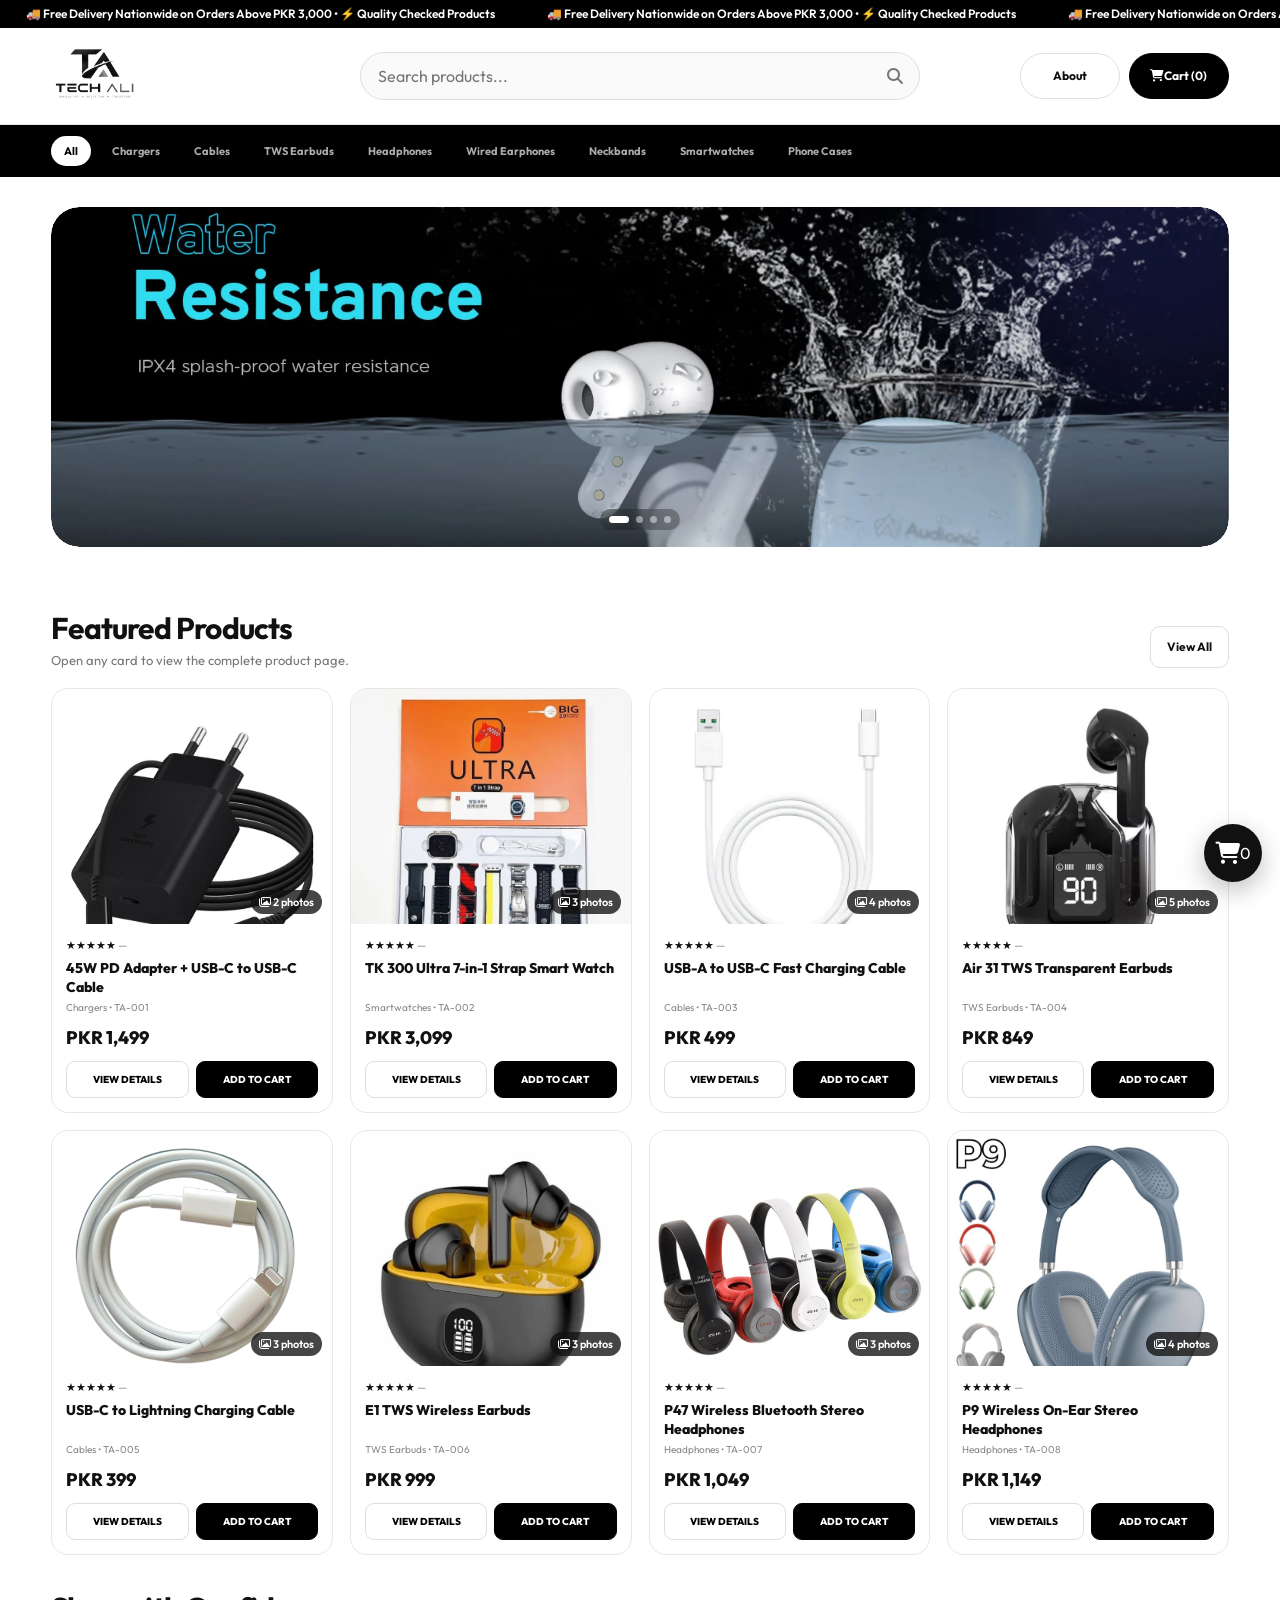
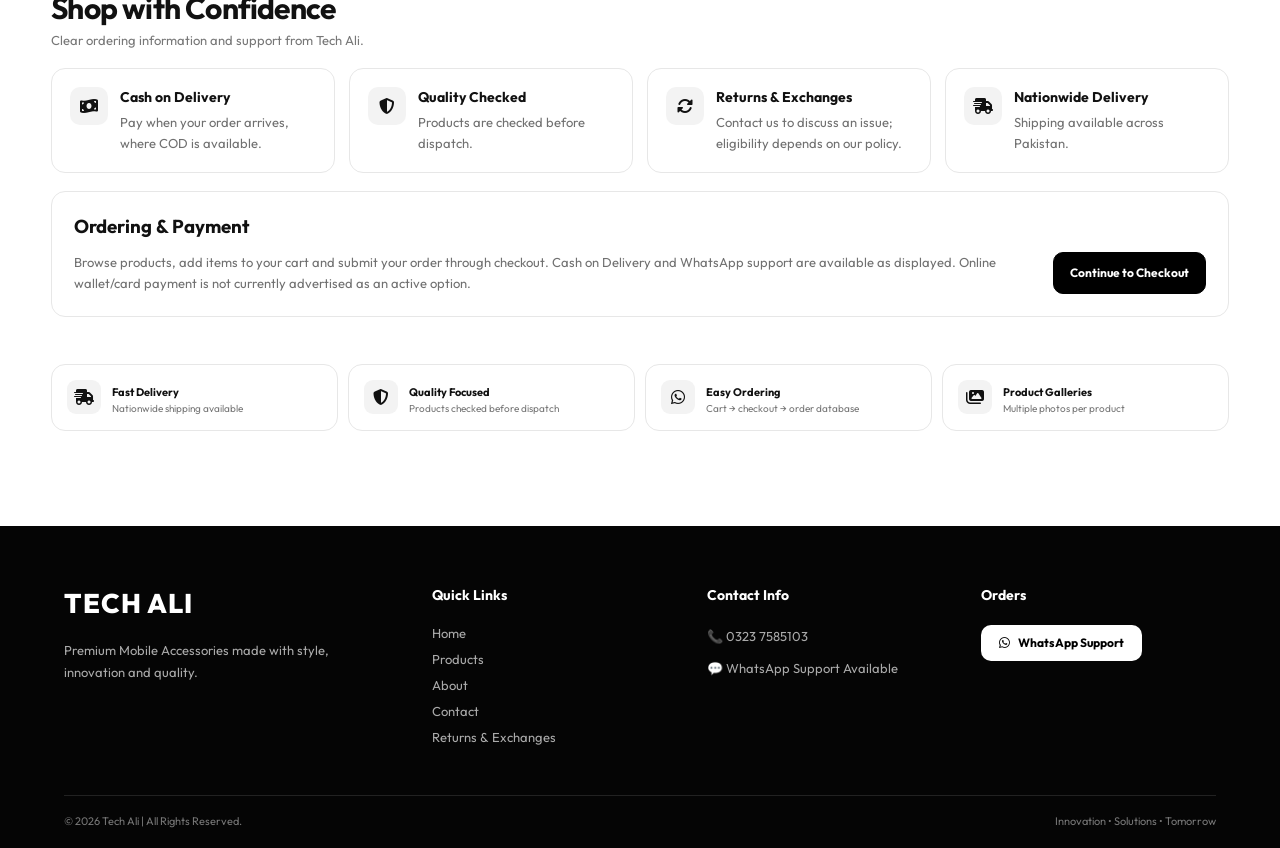
<file: index.html>
<!doctype html>
<html lang="en">
  <head>
     <meta charset="utf-8">
    <meta name="viewport" content="width=device-width,initial-scale=1">

    <!-- SEO -->
    <title>Tech Ali | Mobile Accessories, Chargers & Power Banks in Pakistan</title>

    <meta name="description" content="Shop mobile accessories in Pakistan at Tech Ali. Explore chargers, power banks, cables, phone cases, earbuds, phone holders and more with nationwide delivery.">

    <meta name="robots" content="index, follow">

    <link rel="canonical" href="https://techali3.vercel.app/">

    <!-- Google Search Console -->
    <meta name="google-site-verification" content="2eh3tZylVf0lGlsG9tz8iElGGafw1c9hIvIalVnupGk">

    <!-- Facebook / Social Preview -->
    <meta property="og:type" content="website">
    <meta property="og:url" content="https://techali3.vercel.app/">
    <meta property="og:site_name" content="Tech Ali">
    <meta property="og:title" content="Tech Ali | Mobile Accessories Pakistan">
    <meta property="og:description" content="Shop chargers, power banks, cables, phone cases, earbuds and other mobile accessories at Tech Ali. Nationwide delivery across Pakistan.">
    <meta property="og:image" content="https://techali3.vercel.app/tech-ali-logo.png">
    <meta property="og:image:alt" content="Tech Ali Mobile Accessories Pakistan">

    <!-- Fonts -->
    <link href="https://fonts.googleapis.com/css2?family=Outfit:wght@300;400;500;600;700;800&display=swap" rel="stylesheet">

    <!-- Font Awesome -->
    <link rel="stylesheet" href="https://cdnjs.cloudflare.com/ajax/libs/font-awesome/6.5.2/css/all.min.css">

    <!-- Website CSS -->
    <link rel="stylesheet" href="style.css">
  </head>
  <body><div class="topbar" aria-label="Store announcements"><div class="topbar-track"><span>🚚 Free Delivery Nationwide on Orders Above PKR 3,000 • ⚡ Quality Checked Products</span><span>🚚 Free Delivery Nationwide on Orders Above PKR 3,000 • ⚡ Quality Checked Products</span><span>🚚 Free Delivery Nationwide on Orders Above PKR 3,000 • ⚡ Quality Checked Products</span><span>🚚 Free Delivery Nationwide on Orders Above PKR 3,000 • ⚡ Quality Checked Products</span></div></div>
<header class="header"><div class="container nav"><a class="logo" href="index.html" aria-label="Tech Ali"><img class="brand-logo" src="tech-ali-logo.png" alt="Tech Ali"></a><div class="search"><input id="searchInput" placeholder="Search products..."><i class="fa-solid fa-magnifying-glass"></i></div><div class="actions"><a class="btn round desktop-only" href="about.html">About</a><a class="btn dark round" href="cart.html"><i class="fa-solid fa-cart-shopping"></i> Cart (<span data-cart-count>0</span>)</a></div></div></header>
<nav class="catbar"><div class="container cats" id="categories"></div></nav><main><section class="hero">
  <div class="container">
    <div class="hero-shell">
      <div class="hero-slider" id="heroSlider" aria-label="Tech Ali featured products">
        <div class="hero-track" id="heroTrack"></div>
       
        <div class="hero-dots" id="heroDots" aria-label="Slide navigation"></div>
      </div>
    </div>
  </div>
</section><section class="section"><div class="container"><div class="section-head"><div><h2>Featured Products</h2><p>Open any card to view the complete product page.</p></div><a class="btn" href="products.html">View All</a></div><div class="grid" id="productGrid" data-home-featured-limit="8"></div></div></section><section class="section trust-section"><div class="container"><div class="section-head"><div><h2>Shop with Confidence</h2><p>Clear ordering information and support from Tech Ali.</p></div></div><div class="trust-grid">
<div class="trust-item"><i class="fa-solid fa-money-bill-wave"></i><div><h3>Cash on Delivery</h3><p>Pay when your order arrives, where COD is available.</p></div></div>
<div class="trust-item"><i class="fa-solid fa-shield-halved"></i><div><h3>Quality Checked</h3><p>Products are checked before dispatch.</p></div></div>
<div class="trust-item"><i class="fa-solid fa-rotate"></i><div><h3>Returns & Exchanges</h3><p>Contact us to discuss an issue; eligibility depends on our policy.</p></div></div>
<div class="trust-item"><i class="fa-solid fa-truck-fast"></i><div><h3>Nationwide Delivery</h3><p>Shipping available across Pakistan.</p></div></div>
</div><div class="payment-note"><h3>Ordering & Payment</h3><p>Browse products, add items to your cart and submit your order through checkout. Cash on Delivery and WhatsApp support are available as displayed. Online wallet/card payment is not currently advertised as an active option.</p><a class="btn dark" href="checkout.html">Continue to Checkout</a></div></div></section><div class="container benefits"><div class="benefit"><i class="fa-solid fa-truck-fast"></i><div><b>Fast Delivery</b><span>Nationwide shipping available</span></div></div><div class="benefit"><i class="fa-solid fa-shield-halved"></i><div><b>Quality Focused</b><span>Products checked before dispatch</span></div></div><div class="benefit"><i class="fa-brands fa-whatsapp"></i><div><b>Easy Ordering</b><span>Cart → checkout → order database</span></div></div><div class="benefit"><i class="fa-solid fa-images"></i><div><b>Product Galleries</b><span>Multiple photos per product</span></div></div></div></main><footer class="site-footer">

  <div class="footer-container">

    <!-- Brand -->
    <div class="footer-column footer-brand">
      <h2>TECH ALI</h2>
      <p>
        Premium Mobile Accessories made with style,
        innovation and quality.
      </p>
    </div>

    <!-- Quick Links -->
    <div class="footer-column">
      <h3>Quick Links</h3>

      <a href="index.html">Home</a>
      <a href="products.html">Products</a>
      <a href="about.html">About</a>
      <a href="contact.html">Contact</a>    
      <a href="returns.html">Returns & Exchanges</a>
    </div>

    <!-- Contact -->
    <div class="footer-column">
      <h3>Contact Info</h3>

      <p>📞 0323 7585103</p>
      <p>💬 WhatsApp Support Available</p>
    </div>

    <!-- WhatsApp -->
    <div class="footer-column">
      <h3>Orders</h3>

      <a
        class="footer-whatsapp"
        href="https://wa.me/923237585103?text=Hello%20Tech%20Ali,%20I%20need%20support."
        target="_blank"
      >
        <i class="fa-brands fa-whatsapp"></i>
        WhatsApp Support
      </a>
    </div>

  </div>

  <!-- Bottom -->
  <div class="footer-bottom">
    <p>© 2026 Tech Ali | All Rights Reserved.</p>
    <p>Innovation • Solutions • Tomorrow</p>
  </div>

</footer>

<div id="toast" class="toast"></div>

<a href="cart.html" class="floating-cart" aria-label="Open cart">
  <i class="fa-solid fa-cart-shopping"></i>
  <span data-cart-count>0</span>
</a>

<script src="product-data.js"></script>
<script src="script.js"></script>

<script>
document.addEventListener('DOMContentLoaded', function () {

  function refreshFloatingCart() {
    try {
      const savedCart = localStorage.getItem('techAliCart');
      const cartItems = savedCart ? JSON.parse(savedCart) : [];

      const total = cartItems.reduce(function(sum, item) {
        return sum + Number(item.qty || 0);
      }, 0);

      document.querySelectorAll('[data-cart-count]').forEach(function(el) {
        el.textContent = total;
        el.style.display = 'flex';
      });

    } catch (error) {
      console.error('Floating cart error:', error);
    }
  }

  refreshFloatingCart();

  /* ADD TO CART ke baad bhi count update */
  setInterval(refreshFloatingCart, 500);
});
</script>

</body>
</html>
</file>
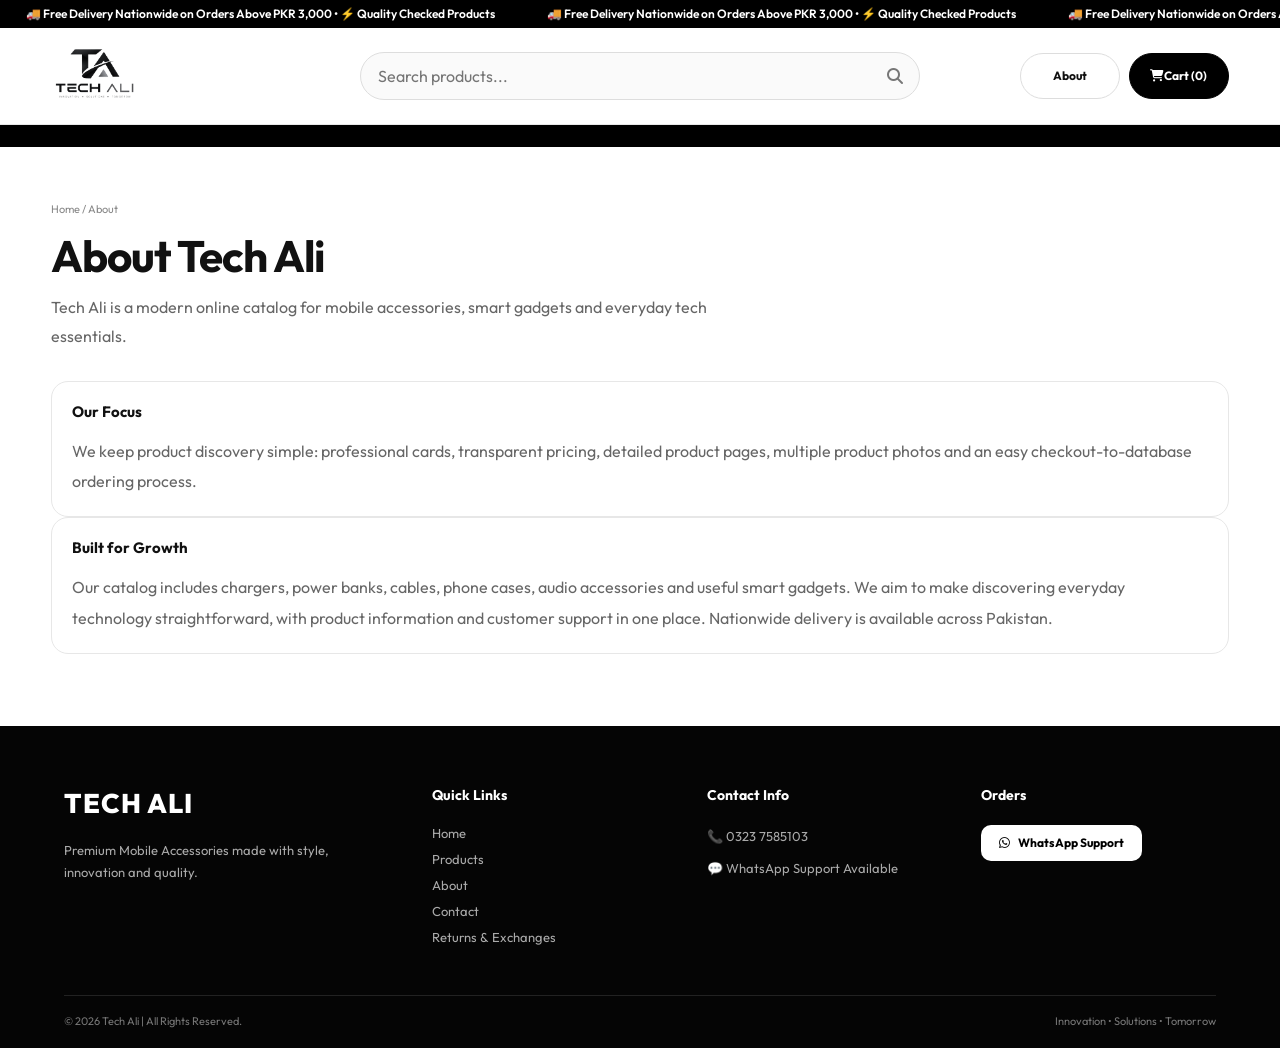
<file: about.html>
<!doctype html><html lang="en"><head><meta charset="utf-8"><meta name="viewport" content="width=device-width,initial-scale=1"><title>About Tech Ali</title><link href="https://fonts.googleapis.com/css2?family=Outfit:wght@300;400;500;600;700;800&display=swap" rel="stylesheet"><link rel="stylesheet" href="https://cdnjs.cloudflare.com/ajax/libs/font-awesome/6.5.2/css/all.min.css"><link rel="stylesheet" href="style.css"><meta name="description" content="Learn about Tech Ali, a modern online store for mobile accessories and everyday technology essentials in Pakistan."><meta property="og:title" content="About Tech Ali"><meta property="og:description" content="Learn about Tech Ali, a modern online store for mobile accessories and everyday technology essentials in Pakistan."><meta property="og:type" content="website"></head><body><div class="topbar" aria-label="Store announcements"><div class="topbar-track"><span>🚚 Free Delivery Nationwide on Orders Above PKR 3,000 • ⚡ Quality Checked Products</span><span>🚚 Free Delivery Nationwide on Orders Above PKR 3,000 • ⚡ Quality Checked Products</span><span>🚚 Free Delivery Nationwide on Orders Above PKR 3,000 • ⚡ Quality Checked Products</span><span>🚚 Free Delivery Nationwide on Orders Above PKR 3,000 • ⚡ Quality Checked Products</span></div></div>
<header class="header"><div class="container nav"><a class="logo" href="index.html" aria-label="Tech Ali"><img class="brand-logo" src="tech-ali-logo.png" alt="Tech Ali"></a><div class="search"><input id="searchInput" placeholder="Search products..."><i class="fa-solid fa-magnifying-glass"></i></div><div class="actions"><a class="btn round desktop-only" href="about.html">About</a><a class="btn dark round" href="cart.html"><i class="fa-solid fa-cart-shopping"></i> Cart (<span data-cart-count>0</span>)</a></div></div></header>
<nav class="catbar"><div class="container cats" id="categories"></div></nav><main><section class="page-head"><div class="container"><div class="crumbs"><a href="index.html">Home</a> / About</div><h1>About Tech Ali</h1><p>Tech Ali is a modern online catalog for mobile accessories, smart gadgets and everyday tech essentials.</p></div></section><section class="section" style="padding-top:10px"><div class="container hero-grid"><div class="box"><h3>Our Focus</h3><p style="color:#666;line-height:1.9;margin-top:10px">We keep product discovery simple: professional cards, transparent pricing, detailed product pages, multiple product photos and an easy checkout-to-database ordering process.</p></div><div class="box"><h3>Built for Growth</h3><p style="color:#666;line-height:1.9;margin-top:10px">Our catalog includes chargers, power banks, cables, phone cases, audio accessories and useful smart gadgets. We aim to make discovering everyday technology straightforward, with product information and customer support in one place. Nationwide delivery is available across Pakistan.</p></div></div></section></main><footer class="site-footer">

  <div class="footer-container">

    <!-- Brand -->
    <div class="footer-column footer-brand">
      <h2>TECH ALI</h2>
      <p>
        Premium Mobile Accessories made with style,
        innovation and quality.
      </p>
    </div>

    <!-- Quick Links -->
    <div class="footer-column">
      <h3>Quick Links</h3>

      <a href="index.html">Home</a>
      <a href="products.html">Products</a>
      <a href="about.html">About</a>
      <a href="contact.html">Contact</a><a href="returns.html">Returns & Exchanges</a>
    </div>

    <!-- Contact -->
    <div class="footer-column">
      <h3>Contact Info</h3>

      <p>📞 0323 7585103</p>
      <p>💬 WhatsApp Support Available</p>
    </div>

    <!-- WhatsApp -->
    <div class="footer-column">
      <h3>Orders</h3>

      <a
        class="footer-whatsapp"
        href="https://wa.me/923237585103?text=Hello%20Tech%20Ali,%20I%20need%20support."
        target="_blank"
      >
        <i class="fa-brands fa-whatsapp"></i>
        WhatsApp Support
      </a>
    </div>

  </div>

  <!-- Bottom -->
  <div class="footer-bottom">
    <p>© 2026 Tech Ali | All Rights Reserved.</p>
    <p>Innovation • Solutions • Tomorrow</p>
  </div>

</footer><div id="toast" class="toast"></div><script src="product-data.js"></script><script src="script.js"></script></body></html>
</file>
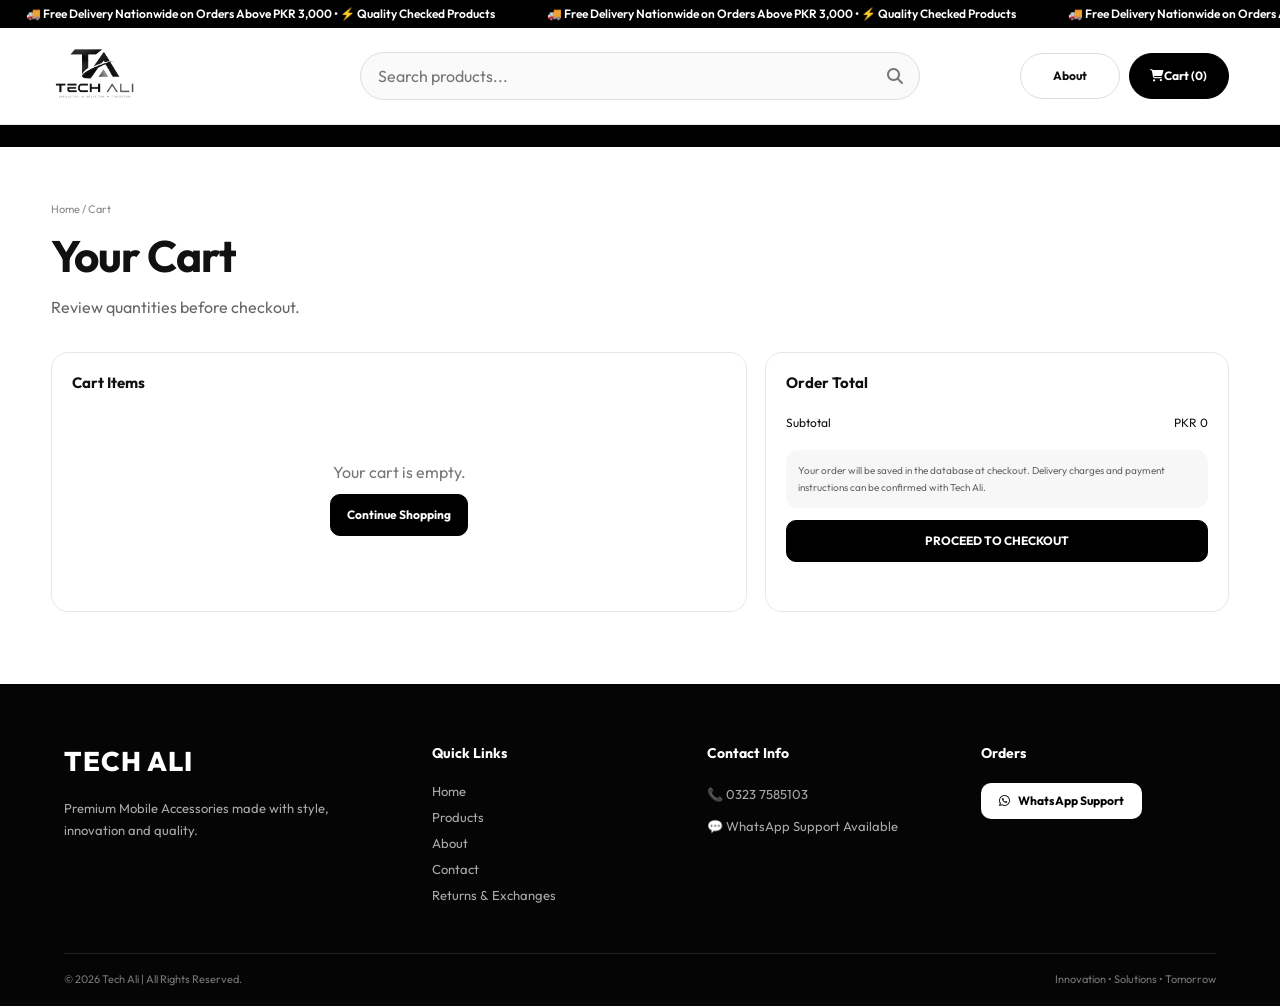
<file: cart.html>
<!doctype html><html lang="en"><head><meta charset="utf-8"><meta name="viewport" content="width=device-width,initial-scale=1"><title>Your Cart | Tech Ali</title><link href="https://fonts.googleapis.com/css2?family=Outfit:wght@300;400;500;600;700;800&display=swap" rel="stylesheet"><link rel="stylesheet" href="https://cdnjs.cloudflare.com/ajax/libs/font-awesome/6.5.2/css/all.min.css"><link rel="stylesheet" href="style.css"><meta name="description" content="Review your Tech Ali shopping cart and continue to checkout."><meta property="og:title" content="Your Cart | Tech Ali"><meta property="og:description" content="Review your Tech Ali shopping cart and continue to checkout."><meta property="og:type" content="website"></head><body><div class="topbar" aria-label="Store announcements"><div class="topbar-track"><span>🚚 Free Delivery Nationwide on Orders Above PKR 3,000 • ⚡ Quality Checked Products</span><span>🚚 Free Delivery Nationwide on Orders Above PKR 3,000 • ⚡ Quality Checked Products</span><span>🚚 Free Delivery Nationwide on Orders Above PKR 3,000 • ⚡ Quality Checked Products</span><span>🚚 Free Delivery Nationwide on Orders Above PKR 3,000 • ⚡ Quality Checked Products</span></div></div>
<header class="header"><div class="container nav"><a class="logo" href="index.html" aria-label="Tech Ali"><img class="brand-logo" src="tech-ali-logo.png" alt="Tech Ali"></a><div class="search"><input id="searchInput" placeholder="Search products..."><i class="fa-solid fa-magnifying-glass"></i></div><div class="actions"><a class="btn round desktop-only" href="about.html">About</a><a class="btn dark round" href="cart.html"><i class="fa-solid fa-cart-shopping"></i> Cart (<span data-cart-count>0</span>)</a></div></div></header>
<nav class="catbar"><div class="container cats" id="categories"></div></nav><main><section class="page-head"><div class="container"><div class="crumbs"><a href="index.html">Home</a> / Cart</div><h1>Your Cart</h1><p>Review quantities before checkout.</p></div></section><section class="section" style="padding-top:10px"><div class="container cart-layout"><div class="box"><h3>Cart Items</h3><div id="cartItems"></div></div><div class="box"><h3>Order Total</h3><div class="totalrow"><span>Subtotal</span><span id="cartGrandTotal">PKR 0</span></div><div class="notice">Your order will be saved in the database at checkout. Delivery charges and payment instructions can be confirmed with Tech Ali.</div><a class="btn dark" style="display:flex;align-items:center;justify-content:center;margin-top:12px" href="checkout.html">PROCEED TO CHECKOUT</a></div></div></section></main><footer class="site-footer">

  <div class="footer-container">

    <!-- Brand -->
    <div class="footer-column footer-brand">
      <h2>TECH ALI</h2>
      <p>
        Premium Mobile Accessories made with style,
        innovation and quality.
      </p>
    </div>

    <!-- Quick Links -->
    <div class="footer-column">
      <h3>Quick Links</h3>

      <a href="index.html">Home</a>
      <a href="products.html">Products</a>
      <a href="about.html">About</a>
      <a href="contact.html">Contact</a><a href="returns.html">Returns & Exchanges</a>
    </div>

    <!-- Contact -->
    <div class="footer-column">
      <h3>Contact Info</h3>

      <p>📞 0323 7585103</p>
      <p>💬 WhatsApp Support Available</p>
    </div>

    <!-- WhatsApp -->
    <div class="footer-column">
      <h3>Orders</h3>

      <a
        class="footer-whatsapp"
        href="https://wa.me/923237585103?text=Hello%20Tech%20Ali,%20I%20need%20support."
        target="_blank"
      >
        <i class="fa-brands fa-whatsapp"></i>
        WhatsApp Support
      </a>
    </div>

  </div>

  <!-- Bottom -->
  <div class="footer-bottom">
    <p>© 2026 Tech Ali | All Rights Reserved.</p>
    <p>Innovation • Solutions • Tomorrow</p>
  </div>

</footer><div id="toast" class="toast"></div><script src="product-data.js"></script><script src="script.js"></script></body></html>
</file>
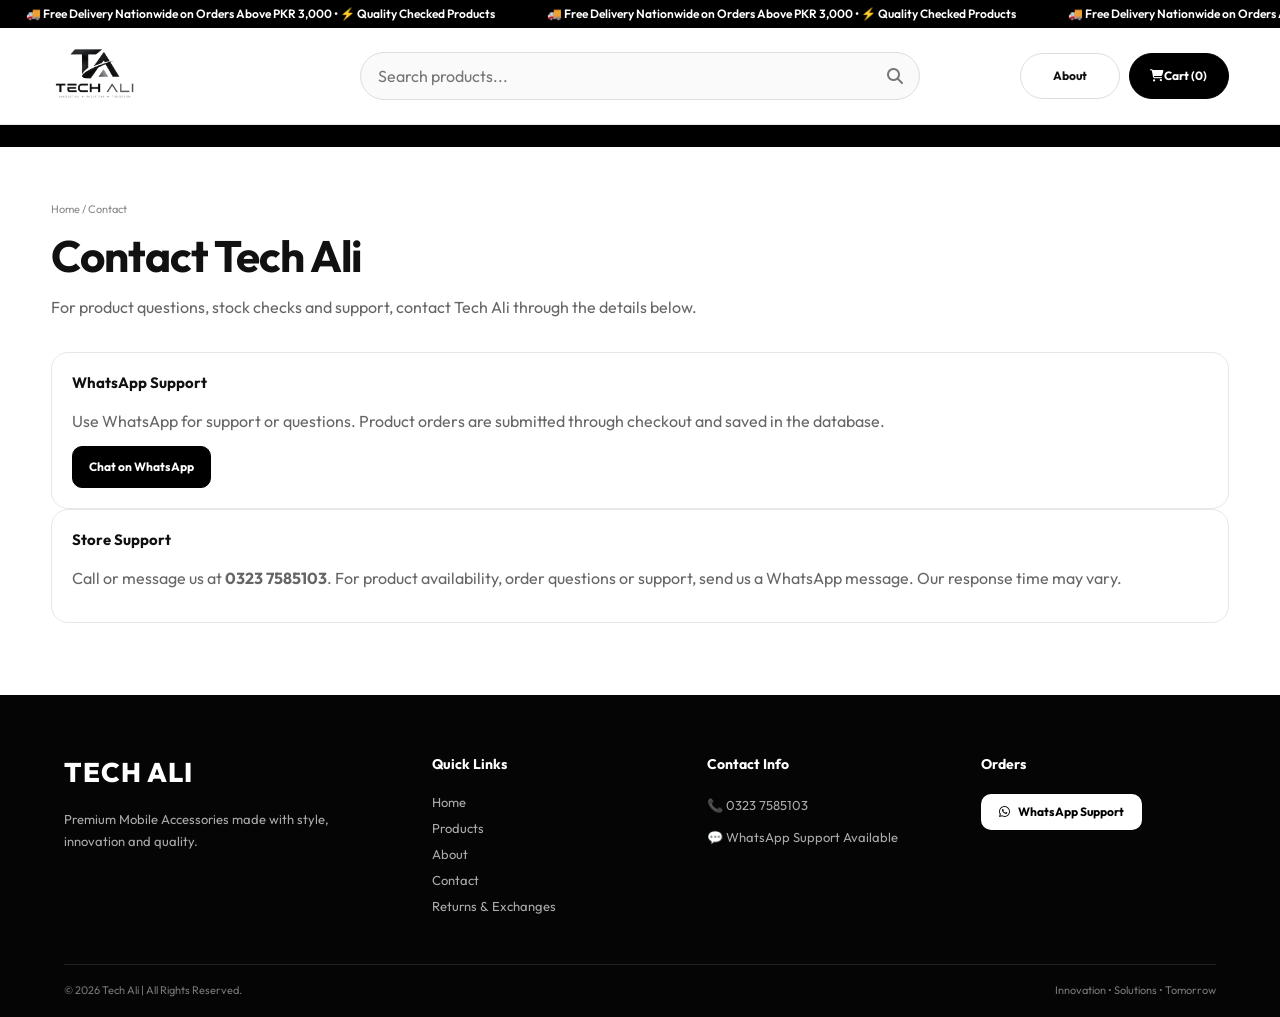
<file: contact.html>
<!doctype html><html lang="en"><head><meta charset="utf-8"><meta name="viewport" content="width=device-width,initial-scale=1"><title>Contact Tech Ali</title><link href="https://fonts.googleapis.com/css2?family=Outfit:wght@300;400;500;600;700;800&display=swap" rel="stylesheet"><link rel="stylesheet" href="https://cdnjs.cloudflare.com/ajax/libs/font-awesome/6.5.2/css/all.min.css"><link rel="stylesheet" href="style.css"><meta name="description" content="Contact Tech Ali for product questions, order support and mobile accessories enquiries via WhatsApp."><meta property="og:title" content="Contact Tech Ali"><meta property="og:description" content="Contact Tech Ali for product questions, order support and mobile accessories enquiries via WhatsApp."><meta property="og:type" content="website"></head><body><div class="topbar" aria-label="Store announcements"><div class="topbar-track"><span>🚚 Free Delivery Nationwide on Orders Above PKR 3,000 • ⚡ Quality Checked Products</span><span>🚚 Free Delivery Nationwide on Orders Above PKR 3,000 • ⚡ Quality Checked Products</span><span>🚚 Free Delivery Nationwide on Orders Above PKR 3,000 • ⚡ Quality Checked Products</span><span>🚚 Free Delivery Nationwide on Orders Above PKR 3,000 • ⚡ Quality Checked Products</span></div></div>
<header class="header"><div class="container nav"><a class="logo" href="index.html" aria-label="Tech Ali"><img class="brand-logo" src="tech-ali-logo.png" alt="Tech Ali"></a><div class="search"><input id="searchInput" placeholder="Search products..."><i class="fa-solid fa-magnifying-glass"></i></div><div class="actions"><a class="btn round desktop-only" href="about.html">About</a><a class="btn dark round" href="cart.html"><i class="fa-solid fa-cart-shopping"></i> Cart (<span data-cart-count>0</span>)</a></div></div></header>
<nav class="catbar"><div class="container cats" id="categories"></div></nav><main><section class="page-head"><div class="container"><div class="crumbs"><a href="index.html">Home</a> / Contact</div><h1>Contact Tech Ali</h1><p>For product questions, stock checks and support, contact Tech Ali through the details below.</p></div></section><section class="section" style="padding-top:10px"><div class="container hero-grid"><div class="box"><h3>WhatsApp Support</h3><p style="color:#666;line-height:1.8;margin:10px 0">Use WhatsApp for support or questions. Product orders are submitted through checkout and saved in the database.</p><a class="btn dark" href="https://wa.me/923237585103?text=Hello%20Tech%20Ali%2C%20I%20need%20support." target="_blank" rel="noopener">Chat on WhatsApp</a></div><div class="box"><h3>Store Support</h3><p style="color:#666;line-height:1.8;margin:10px 0">Call or message us at <strong>0323 7585103</strong>. For product availability, order questions or support, send us a WhatsApp message. Our response time may vary.</p></div></div></section></main><footer class="site-footer">

  <div class="footer-container">

    <!-- Brand -->
    <div class="footer-column footer-brand">
      <h2>TECH ALI</h2>
      <p>
        Premium Mobile Accessories made with style,
        innovation and quality.
      </p>
    </div>

    <!-- Quick Links -->
    <div class="footer-column">
      <h3>Quick Links</h3>

      <a href="index.html">Home</a>
      <a href="products.html">Products</a>
      <a href="about.html">About</a>
      <a href="contact.html">Contact</a><a href="returns.html">Returns & Exchanges</a>
    </div>

    <!-- Contact -->
    <div class="footer-column">
      <h3>Contact Info</h3>

      <p>📞 0323 7585103</p>
      <p>💬 WhatsApp Support Available</p>
    </div>

    <!-- WhatsApp -->
    <div class="footer-column">
      <h3>Orders</h3>

      <a
        class="footer-whatsapp"
        href="https://wa.me/923237585103?text=Hello%20Tech%20Ali,%20I%20need%20support."
        target="_blank"
      >
        <i class="fa-brands fa-whatsapp"></i>
        WhatsApp Support
      </a>
    </div>

  </div>

  <!-- Bottom -->
  <div class="footer-bottom">
    <p>© 2026 Tech Ali | All Rights Reserved.</p>
    <p>Innovation • Solutions • Tomorrow</p>
  </div>

</footer><div id="toast" class="toast"></div><script src="product-data.js"></script><script src="script.js"></script></body></html>
</file>
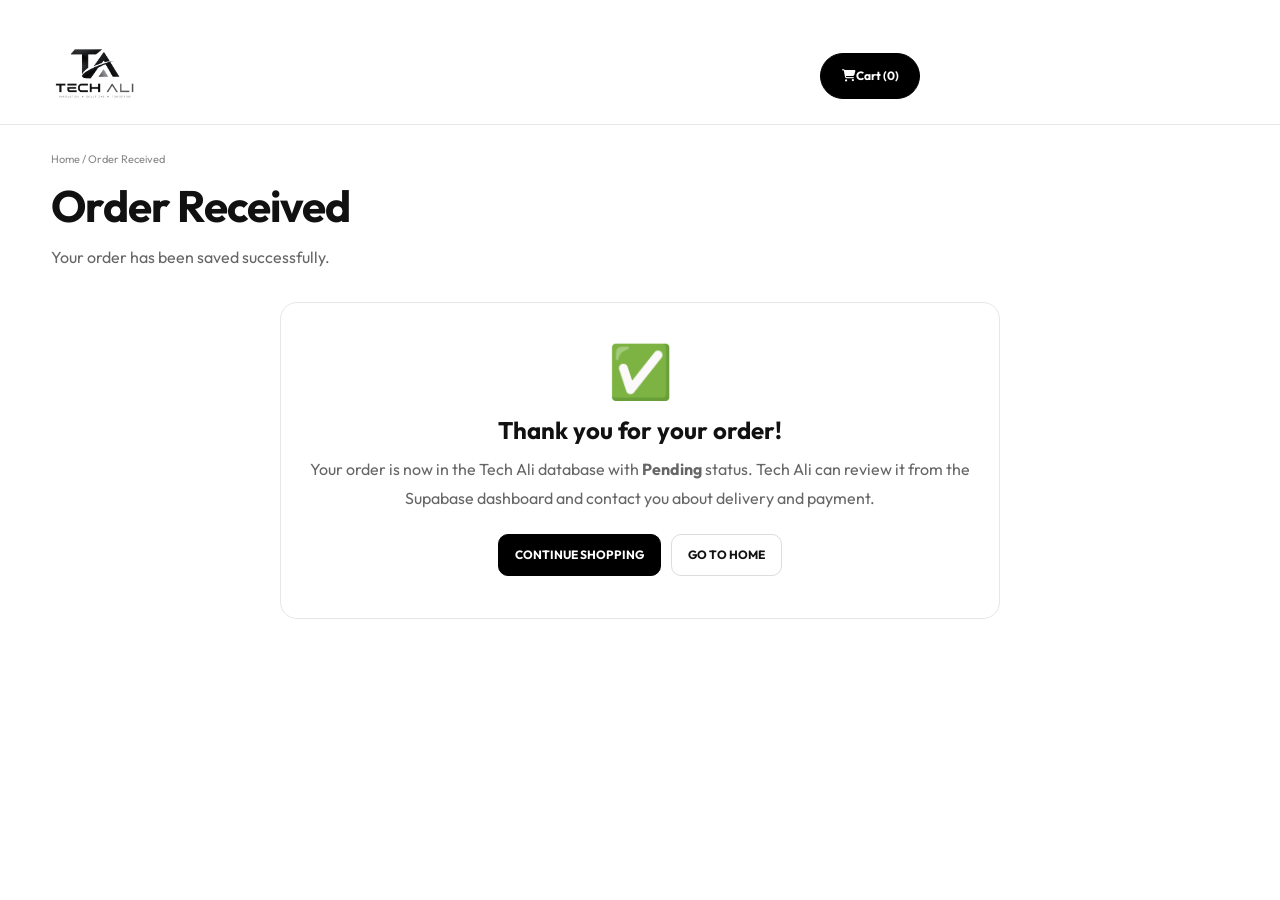
<file: order-success.html>
<!doctype html>
<html lang="en">
<head>
  <meta charset="utf-8">
  <meta name="viewport" content="width=device-width,initial-scale=1">
  <title>Order Confirmation | Tech Ali</title>
  <link href="https://fonts.googleapis.com/css2?family=Outfit:wght@300;400;500;600;700;800&display=swap" rel="stylesheet">
  <link rel="stylesheet" href="https://cdnjs.cloudflare.com/ajax/libs/font-awesome/6.5.2/css/all.min.css">
  <link rel="stylesheet" href="style.css">
<meta name="description" content="Your Tech Ali order confirmation and next steps."><meta property="og:title" content="Order Confirmation | Tech Ali"><meta property="og:description" content="Your Tech Ali order confirmation and next steps."><meta property="og:type" content="website"></head>
<body>
  <header class="header">
    <div class="container nav">
      <a class="logo" href="index.html" aria-label="Tech Ali"><img class="brand-logo" src="tech-ali-logo.png" alt="Tech Ali"></a>
      <div class="actions"><a class="btn dark round" href="cart.html"><i class="fa-solid fa-cart-shopping"></i> Cart (<span data-cart-count>0</span>)</a></div>
    </div>
  </header>
  <main>
    <section class="page-head">
      <div class="container">
        <div class="crumbs"><a href="index.html">Home</a> / Order Received</div>
        <h1>Order Received</h1>
        <p>Your order has been saved successfully.</p>
      </div>
    </section>
    <section class="section" style="padding-top:10px">
      <div class="container">
        <div class="box" style="max-width:720px;margin:0 auto;text-align:center;padding:42px 28px">
          <div style="font-size:52px;line-height:1;margin-bottom:18px">✅</div>
          <h2 style="margin:0 0 10px">Thank you for your order!</h2>
          <p style="color:#666;line-height:1.8;margin:0 auto 22px">Your order is now in the Tech Ali database with <b>Pending</b> status. Tech Ali can review it from the Supabase dashboard and contact you about delivery and payment.</p>
          <div style="display:flex;gap:10px;justify-content:center;flex-wrap:wrap">
            <a class="btn dark" href="products.html">CONTINUE SHOPPING</a>
            <a class="btn" href="index.html">GO TO HOME</a>
          </div>
        </div>
      </div>
    </section>
  </main>
  <script src="product-data.js"></script>
  <script src="script.js"></script>
</body>
</html>
</file>
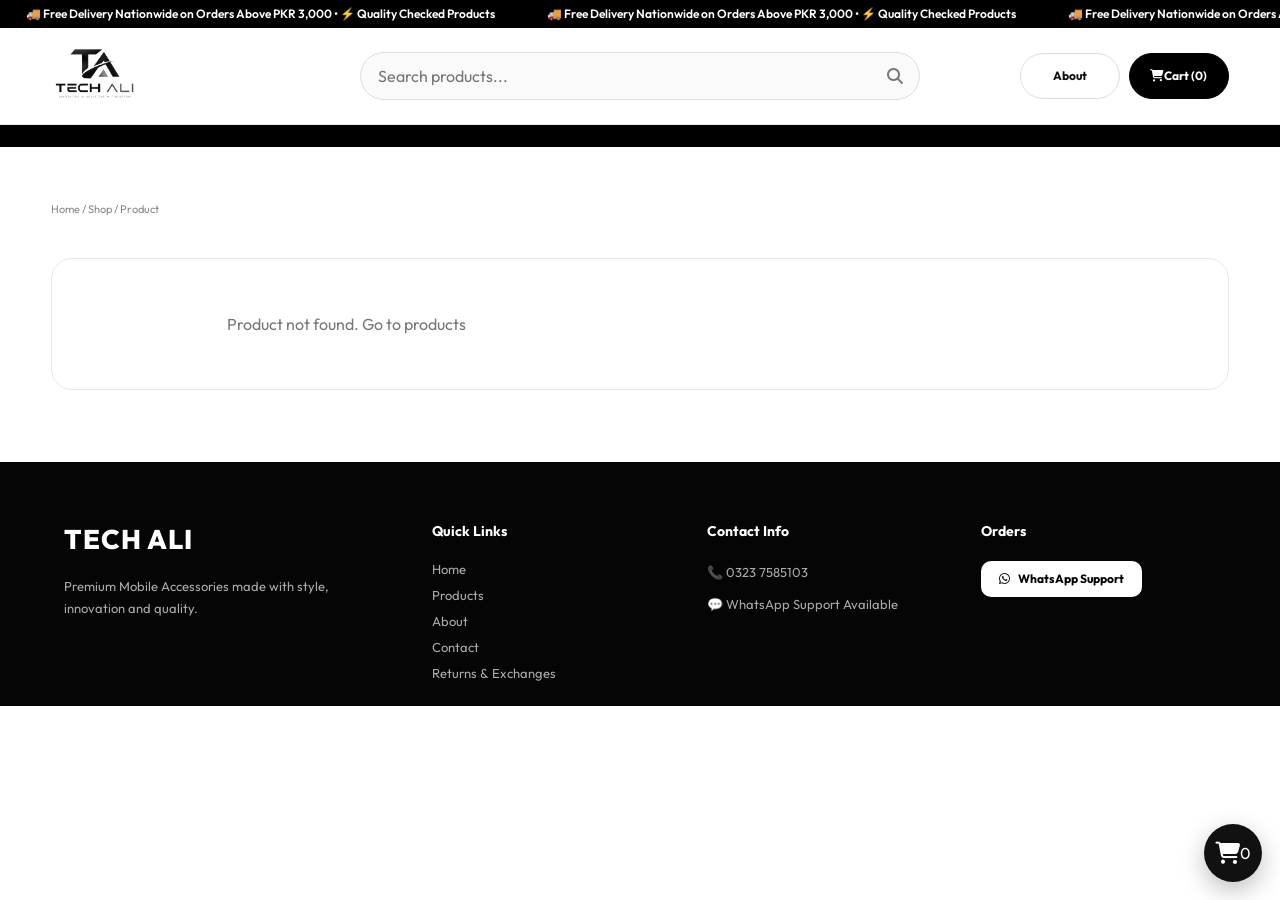
<file: product-details.html>
<!doctype html><html lang="en"><head><meta charset="utf-8"><meta name="viewport" content="width=device-width,initial-scale=1"><title>Product Details | Tech Ali</title><link href="https://fonts.googleapis.com/css2?family=Outfit:wght@300;400;500;600;700;800&display=swap" rel="stylesheet"><link rel="stylesheet" href="https://cdnjs.cloudflare.com/ajax/libs/font-awesome/6.5.2/css/all.min.css"><link rel="stylesheet" href="style.css"><meta name="description" content="View product details, images and pricing for mobile accessories at Tech Ali."><meta property="og:title" content="Product Details | Tech Ali"><meta property="og:description" content="View product details, images and pricing for mobile accessories at Tech Ali."><meta property="og:type" content="website"></head><body><div class="topbar" aria-label="Store announcements"><div class="topbar-track"><span>🚚 Free Delivery Nationwide on Orders Above PKR 3,000 • ⚡ Quality Checked Products</span><span>🚚 Free Delivery Nationwide on Orders Above PKR 3,000 • ⚡ Quality Checked Products</span><span>🚚 Free Delivery Nationwide on Orders Above PKR 3,000 • ⚡ Quality Checked Products</span><span>🚚 Free Delivery Nationwide on Orders Above PKR 3,000 • ⚡ Quality Checked Products</span></div></div>
<header class="header"><div class="container nav"><a class="logo" href="index.html" aria-label="Tech Ali"><img class="brand-logo" src="tech-ali-logo.png" alt="Tech Ali"></a><div class="search"><input id="searchInput" placeholder="Search products..."><i class="fa-solid fa-magnifying-glass"></i></div><div class="actions"><a class="btn round desktop-only" href="about.html">About</a><a class="btn dark round" href="cart.html"><i class="fa-solid fa-cart-shopping"></i> Cart (<span data-cart-count>0</span>)</a></div></div></header>
<nav class="catbar"><div class="container cats" id="categories"></div></nav><main><section class="page-head"><div class="container"><div class="crumbs"><a href="index.html">Home</a> / <a href="products.html">Shop</a> / Product</div></div></section><section class="section" style="padding-top:10px"><div class="container"><div class="product-detail" id="productDetail"></div></div></section></main><footer class="site-footer">

  <div class="footer-container">

    <!-- Brand -->
    <div class="footer-column footer-brand">
      <h2>TECH ALI</h2>
      <p>
        Premium Mobile Accessories made with style,
        innovation and quality.
      </p>
    </div>

    <!-- Quick Links -->
    <div class="footer-column">
      <h3>Quick Links</h3>

      <a href="index.html">Home</a>
      <a href="products.html">Products</a>
      <a href="about.html">About</a>
      <a href="contact.html">Contact</a><a href="returns.html">Returns & Exchanges</a>
    </div>

    <!-- Contact -->
    <div class="footer-column">
      <h3>Contact Info</h3>

      <p>📞 0323 7585103</p>
      <p>💬 WhatsApp Support Available</p>
    </div>

    <!-- WhatsApp -->
    <div class="footer-column">
      <h3>Orders</h3>

      <a
        class="footer-whatsapp"
        href="https://wa.me/923237585103?text=Hello%20Tech%20Ali,%20I%20need%20support."
        target="_blank"
      >
        <i class="fa-brands fa-whatsapp"></i>
        WhatsApp Support
      </a>
    </div>

  </div>
<div id="toast" class="toast"></div>

<a href="cart.html" class="floating-cart" aria-label="Open cart">
  <i class="fa-solid fa-cart-shopping"></i>
  <span data-cart-count>0</span>
</a>
  <!-- Bottom -->
  <script src="product-data.js"></script>
<script src="script.js"></script>

<script>
document.addEventListener('DOMContentLoaded', function () {

  function refreshFloatingCart() {
    try {
      const savedCart = localStorage.getItem('techAliCart');
      const cartItems = savedCart ? JSON.parse(savedCart) : [];

      const total = cartItems.reduce(function(sum, item) {
        return sum + Number(item.qty || 0);
      }, 0);

      document.querySelectorAll('[data-cart-count]').forEach(function(el) {
        el.textContent = total;
        el.style.display = 'flex';
      });

    } catch (error) {
      console.error('Floating cart error:', error);
    }
  }

  refreshFloatingCart();

  /* ADD TO CART ke baad bhi count update */
  setInterval(refreshFloatingCart, 500);
});
</script>

</body>
</html>
</file>
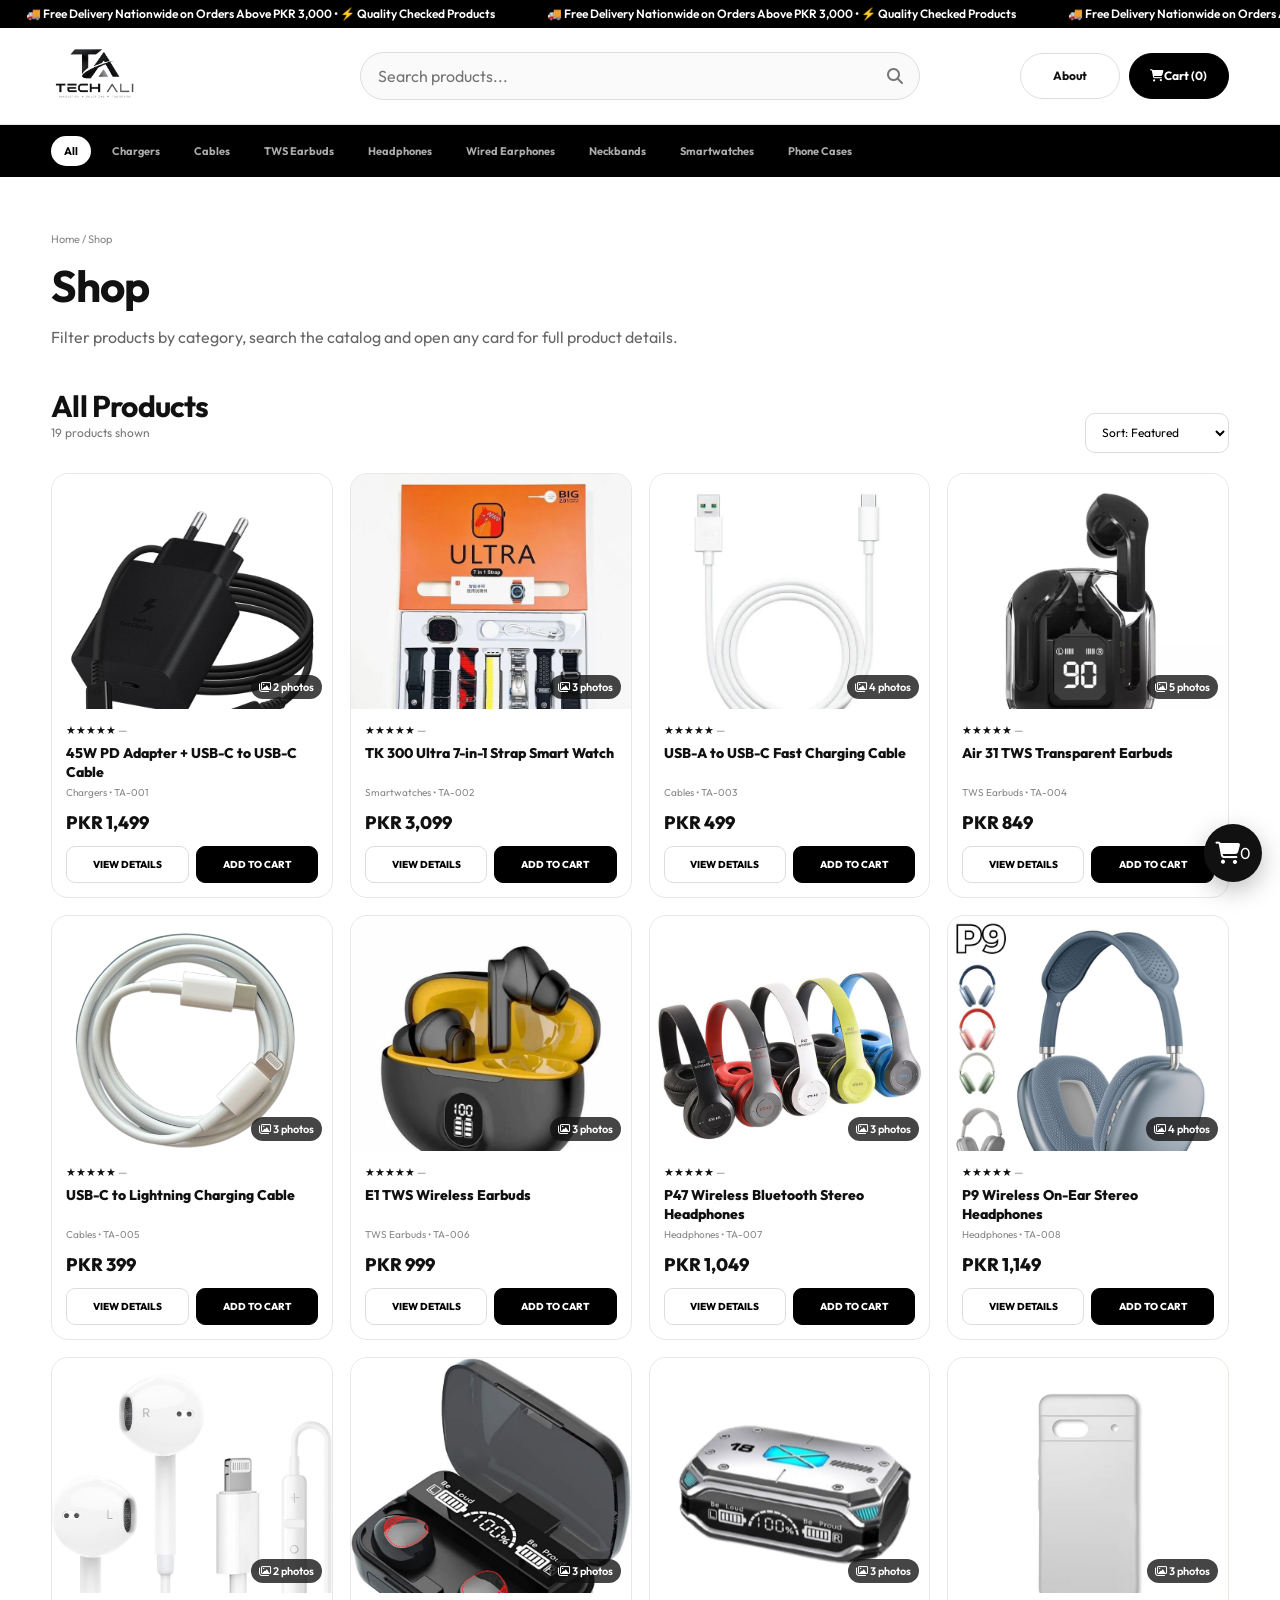
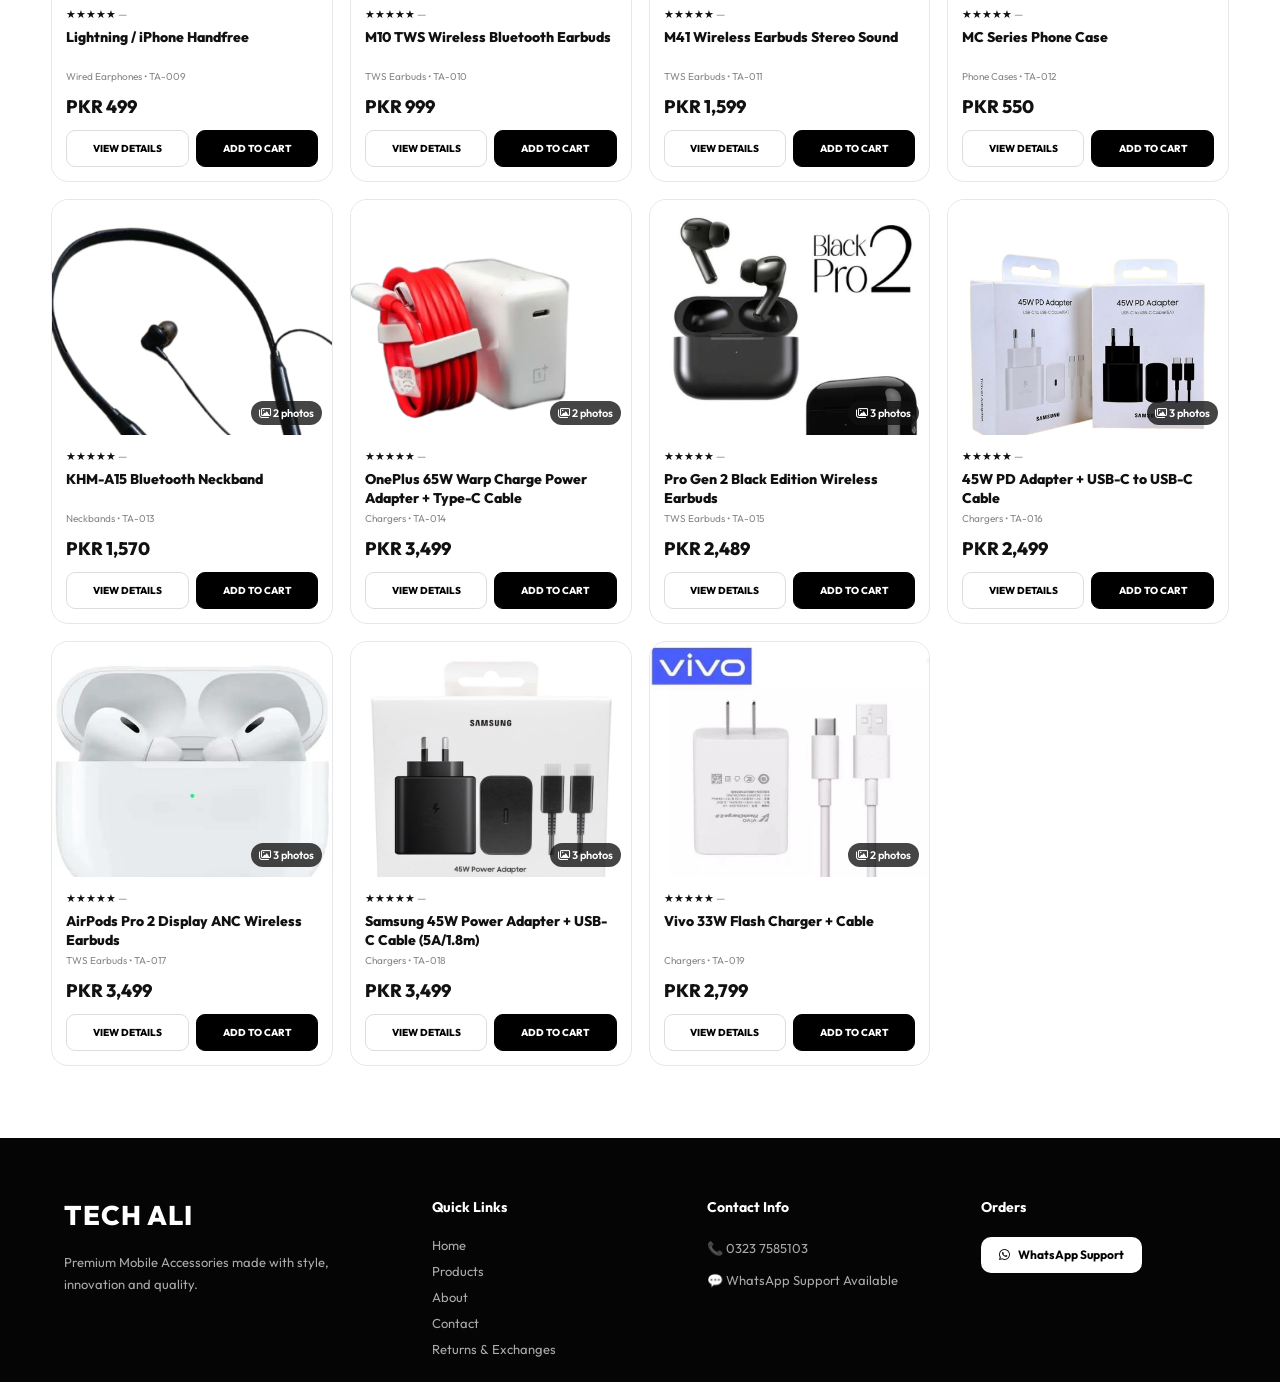
<file: products.html>
<!doctype html><html lang="en"><head><meta charset="utf-8"><meta name="viewport" content="width=device-width,initial-scale=1"><title>Shop Mobile Accessories | Tech Ali</title><link href="https://fonts.googleapis.com/css2?family=Outfit:wght@300;400;500;600;700;800&display=swap" rel="stylesheet"><link rel="stylesheet" href="https://cdnjs.cloudflare.com/ajax/libs/font-awesome/6.5.2/css/all.min.css"><link rel="stylesheet" href="style.css"><meta name="description" content="Explore Tech Ali mobile accessories including chargers, power banks, cables, phone cases and audio essentials."><meta property="og:title" content="Shop Mobile Accessories | Tech Ali"><meta property="og:description" content="Explore Tech Ali mobile accessories including chargers, power banks, cables, phone cases and audio essentials."><meta property="og:type" content="website"></head><body><div class="topbar" aria-label="Store announcements"><div class="topbar-track"><span>🚚 Free Delivery Nationwide on Orders Above PKR 3,000 • ⚡ Quality Checked Products</span><span>🚚 Free Delivery Nationwide on Orders Above PKR 3,000 • ⚡ Quality Checked Products</span><span>🚚 Free Delivery Nationwide on Orders Above PKR 3,000 • ⚡ Quality Checked Products</span><span>🚚 Free Delivery Nationwide on Orders Above PKR 3,000 • ⚡ Quality Checked Products</span></div></div>
<header class="header"><div class="container nav"><a class="logo" href="index.html" aria-label="Tech Ali"><img class="brand-logo" src="tech-ali-logo.png" alt="Tech Ali"></a><div class="search"><input id="searchInput" placeholder="Search products..."><i class="fa-solid fa-magnifying-glass"></i></div><div class="actions"><a class="btn round desktop-only" href="about.html">About</a><a class="btn dark round" href="cart.html"><i class="fa-solid fa-cart-shopping"></i> Cart (<span data-cart-count>0</span>)</a></div></div></header>
<nav class="catbar"><div class="container cats" id="categories"></div></nav><main><section class="page-head"><div class="container"><div class="crumbs"><a href="index.html">Home</a> / Shop</div><h1>Shop</h1><p>Filter products by category, search the catalog and open any card for full product details.</p></div></section><section class="section" style="padding-top:15px"><div class="container"><div class="section-head"><div><h2>All Products</h2><div class="results" id="results"></div></div><select class="sort" id="sortSelect"><option value="featured">Sort: Featured</option><option value="price-low">Price: Low to High</option><option value="price-high">Price: High to Low</option><option value="name">Name: A-Z</option></select></div><div class="grid" id="productGrid"></div><div class="empty" data-empty style="display:none">No products match your search.</div></div></section></main><footer class="site-footer">

  <div class="footer-container">

    <!-- Brand -->
    <div class="footer-column footer-brand">
      <h2>TECH ALI</h2>
      <p>
        Premium Mobile Accessories made with style,
        innovation and quality.
      </p>
    </div>

    <!-- Quick Links -->
    <div class="footer-column">
      <h3>Quick Links</h3>

      <a href="index.html">Home</a>
      <a href="products.html">Products</a>
      <a href="about.html">About</a>
      <a href="contact.html">Contact</a><a href="returns.html">Returns & Exchanges</a>
    </div>

    <!-- Contact -->
    <div class="footer-column">
      <h3>Contact Info</h3>

      <p>📞 0323 7585103</p>
      <p>💬 WhatsApp Support Available</p>
    </div>

    <!-- WhatsApp -->
    <div class="footer-column">
      <h3>Orders</h3>

      <a
        class="footer-whatsapp"
        href="https://wa.me/923237585103?text=Hello%20Tech%20Ali,%20I%20need%20support."
        target="_blank"
      >
        <i class="fa-brands fa-whatsapp"></i>
        WhatsApp Support
      </a>
    </div>

  </div>
<div id="toast" class="toast"></div>

<a href="cart.html" class="floating-cart" aria-label="Open cart">
  <i class="fa-solid fa-cart-shopping"></i>
  <span data-cart-count>0</span>
</a>
  <!-- Bottom -->
 <script src="product-data.js"></script>
<script src="script.js"></script>

<script>
document.addEventListener('DOMContentLoaded', function () {

  function refreshFloatingCart() {
    try {
      const savedCart = localStorage.getItem('techAliCart');
      const cartItems = savedCart ? JSON.parse(savedCart) : [];

      const total = cartItems.reduce(function(sum, item) {
        return sum + Number(item.qty || 0);
      }, 0);

      document.querySelectorAll('[data-cart-count]').forEach(function(el) {
        el.textContent = total;
        el.style.display = 'flex';
      });

    } catch (error) {
      console.error('Floating cart error:', error);
    }
  }

  refreshFloatingCart();

  /* ADD TO CART ke baad bhi count update */
  setInterval(refreshFloatingCart, 500);
});
</script>

</body>
</html>
</file>
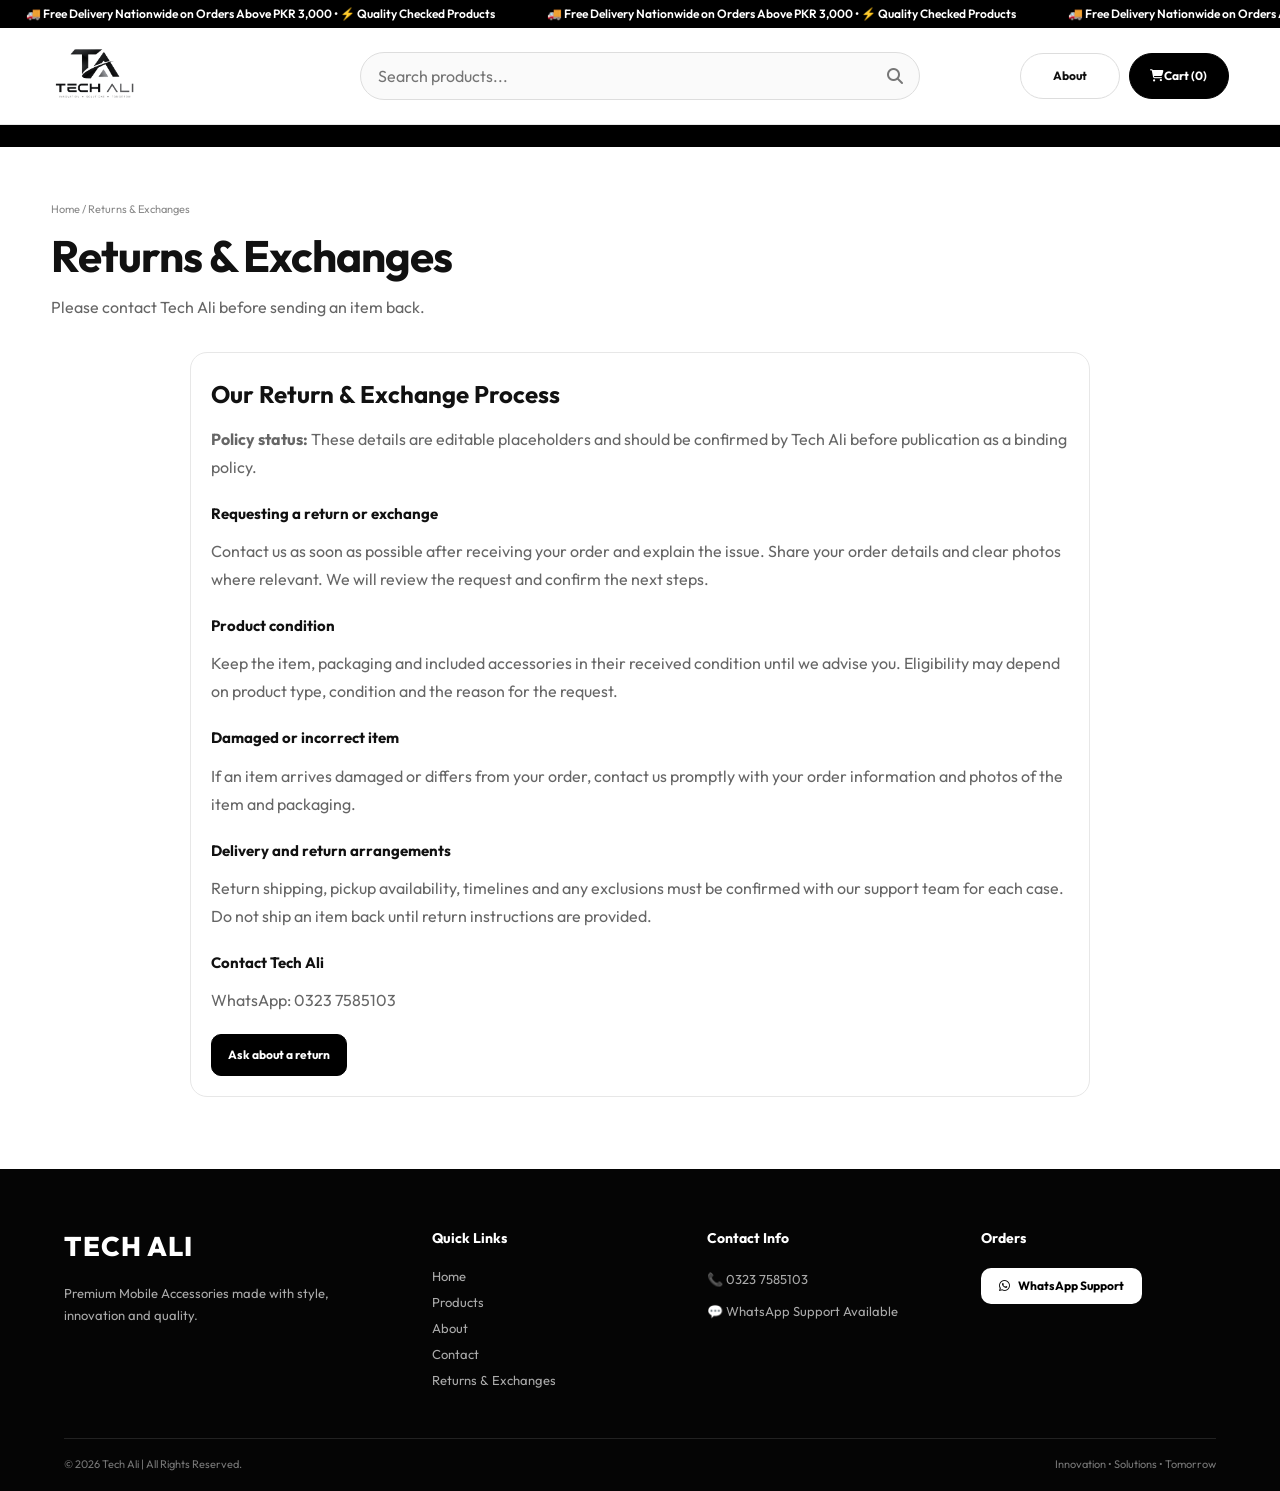
<file: returns.html>
<!doctype html><html lang="en"><head><meta charset="utf-8"><meta name="viewport" content="width=device-width,initial-scale=1"><title>Returns & Exchanges | Tech Ali</title><link href="https://fonts.googleapis.com/css2?family=Outfit:wght@300;400;500;600;700;800&display=swap" rel="stylesheet"><link rel="stylesheet" href="https://cdnjs.cloudflare.com/ajax/libs/font-awesome/6.5.2/css/all.min.css"><link rel="stylesheet" href="style.css"><meta name="description" content="Read Tech Ali return and exchange request information and contact support for assistance."><meta property="og:title" content="Returns & Exchanges | Tech Ali"><meta property="og:description" content="Read Tech Ali return and exchange request information and contact support for assistance."><meta property="og:type" content="website"></head><body><div class="topbar" aria-label="Store announcements"><div class="topbar-track"><span>🚚 Free Delivery Nationwide on Orders Above PKR 3,000 • ⚡ Quality Checked Products</span><span>🚚 Free Delivery Nationwide on Orders Above PKR 3,000 • ⚡ Quality Checked Products</span><span>🚚 Free Delivery Nationwide on Orders Above PKR 3,000 • ⚡ Quality Checked Products</span><span>🚚 Free Delivery Nationwide on Orders Above PKR 3,000 • ⚡ Quality Checked Products</span></div></div>
<header class="header"><div class="container nav"><a class="logo" href="index.html" aria-label="Tech Ali"><img class="brand-logo" src="tech-ali-logo.png" alt="Tech Ali"></a><div class="search"><input id="searchInput" placeholder="Search products..."><i class="fa-solid fa-magnifying-glass"></i></div><div class="actions"><a class="btn round desktop-only" href="about.html">About</a><a class="btn dark round" href="cart.html"><i class="fa-solid fa-cart-shopping"></i> Cart (<span data-cart-count>0</span>)</a></div></div></header>
<nav class="catbar"><div class="container cats" id="categories"></div></nav><main><section class="page-head"><div class="container"><div class="crumbs"><a href="index.html">Home</a> / Returns & Exchanges</div><h1>Returns & Exchanges</h1><p>Please contact Tech Ali before sending an item back.</p></div></section><section class="section" style="padding-top:10px"><div class="container policy-content box">
<h2>Our Return & Exchange Process</h2><p><strong>Policy status:</strong> These details are editable placeholders and should be confirmed by Tech Ali before publication as a binding policy.</p>
<h3>Requesting a return or exchange</h3><p>Contact us as soon as possible after receiving your order and explain the issue. Share your order details and clear photos where relevant. We will review the request and confirm the next steps.</p>
<h3>Product condition</h3><p>Keep the item, packaging and included accessories in their received condition until we advise you. Eligibility may depend on product type, condition and the reason for the request.</p>
<h3>Damaged or incorrect item</h3><p>If an item arrives damaged or differs from your order, contact us promptly with your order information and photos of the item and packaging.</p>
<h3>Delivery and return arrangements</h3><p>Return shipping, pickup availability, timelines and any exclusions must be confirmed with our support team for each case. Do not ship an item back until return instructions are provided.</p>
<h3>Contact Tech Ali</h3><p>WhatsApp: 0323 7585103</p><a class="btn dark" href="https://wa.me/923237585103?text=Hello%20Tech%20Ali%2C%20I%20need%20help%20with%20a%20return%20or%20exchange." target="_blank" rel="noopener">Ask about a return</a>
</div></section></main><footer class="site-footer">

  <div class="footer-container">

    <!-- Brand -->
    <div class="footer-column footer-brand">
      <h2>TECH ALI</h2>
      <p>
        Premium Mobile Accessories made with style,
        innovation and quality.
      </p>
    </div>

    <!-- Quick Links -->
    <div class="footer-column">
      <h3>Quick Links</h3>

      <a href="index.html">Home</a>
      <a href="products.html">Products</a>
      <a href="about.html">About</a>
      <a href="contact.html">Contact</a><a href="returns.html">Returns & Exchanges</a>
    </div>

    <!-- Contact -->
    <div class="footer-column">
      <h3>Contact Info</h3>

      <p>📞 0323 7585103</p>
      <p>💬 WhatsApp Support Available</p>
    </div>

    <!-- WhatsApp -->
    <div class="footer-column">
      <h3>Orders</h3>

      <a
        class="footer-whatsapp"
        href="https://wa.me/923237585103?text=Hello%20Tech%20Ali,%20I%20need%20support."
        target="_blank"
      >
        <i class="fa-brands fa-whatsapp"></i>
        WhatsApp Support
      </a>
    </div>

  </div>

  <!-- Bottom -->
  <div class="footer-bottom">
    <p>© 2026 Tech Ali | All Rights Reserved.</p>
    <p>Innovation • Solutions • Tomorrow</p>
  </div>

</footer><div id="toast" class="toast"></div><script src="product-data.js"></script><script src="script.js"></script></body></html>
</file>
<file: style.css>
/* =========================================================
   TECH ALI — CLEAN MASTER CSS
   ========================================================= */

/* =========================
   RESET
========================= */
* {
  box-sizing: border-box;
  margin: 0;
  padding: 0;
}

html {
  scroll-behavior: smooth;
}

body {
  font-family: Outfit, Arial, sans-serif;
  background: #fff;
  color: #111;
}

a {
  text-decoration: none;
  color: inherit;
}

button,
input,
select,
textarea {
  font: inherit;
}

button {
  cursor: pointer;
}

:root {
  --black: #060606;
  --soft: #f6f6f6;
  --line: #e7e7e7;
  --muted: #777;
}


/* =========================
   CONTAINER
========================= */
.container {
  width: min(1450px, 92%);
  margin: auto;
}


/* =========================
   TOP ANNOUNCEMENT BAR
========================= */
.topbar {
  display: block !important;
  height: 28px;
  line-height: 28px;
  padding: 0;
  overflow: hidden;
  white-space: nowrap;
  text-align: left;
  background: #000;
  color: #fff;
  font-size: 12px;
  font-weight: 600;
  border: 0;
}

.topbar-track {
  display: flex;
  width: max-content;
  min-width: 200%;
  will-change: transform;
  animation: techAliTicker 24s linear infinite;
}

.topbar-track span {
  flex: 0 0 auto;
  display: block;
  padding: 0 26px;
}

.topbar:hover .topbar-track {
  animation-play-state: paused;
}

@keyframes techAliTicker {
  from {
    transform: translateX(0);
  }

  to {
    transform: translateX(-50%);
  }
}


/* =========================
   HEADER
========================= */
.header {
  position: sticky;
  top: 0;
  z-index: 50;
  background: rgba(255, 255, 255, 0.95);
  backdrop-filter: blur(14px);
  border-bottom: 1px solid var(--line);
}

.nav {
  height: 96px;
  display: grid;
  grid-template-columns: minmax(205px, 1fr) minmax(280px, 560px) minmax(190px, 1fr);
  gap: 24px;
  align-items: center;
}


/* =========================
   LOGO
========================= */
.logo {
  display: flex;
  align-items: center;
  gap: 10px;
  height: 70px;
  min-width: 205px;
  font-weight: 800;
  font-size: 22px;
  letter-spacing: 1px;
}

.brand-logo {
  display: block;
  width: 195px;
  height: 68px;
  object-fit: contain;
  object-position: left center;
}

.logo-mark {
  width: 39px;
  height: 39px;
  border-radius: 12px;
  background: #000;
  color: #fff;
  display: grid;
  place-items: center;
}

.logo small {
  display: block;
  color: #888;
  font-size: 9px;
  letter-spacing: 1px;
}


/* =========================
   SEARCH
========================= */
.search {
  position: relative;
}

.search input {
  width: 100%;
  height: 48px;
  border: 1px solid #ddd;
  background: #fafafa;
  border-radius: 999px;
  padding: 0 45px 0 17px;
  outline: 0;
}

.search i {
  position: absolute;
  right: 17px;
  top: 50%;
  transform: translateY(-50%);
  color: #777;
}


/* =========================
   HEADER ACTIONS
========================= */
.actions {
  display: flex;
  gap: 9px;
  justify-content: flex-end;
  align-items: center;
}

.actions .btn {
  min-width: 100px;
  height: 46px;
  display: inline-flex;
  align-items: center;
  justify-content: center;
  text-align: center;
  line-height: 1;
  white-space: nowrap;
}

.desktop-only {
  display: inline-flex;
}


/* =========================
   BUTTONS
========================= */
.btn {
  height: 42px;
  padding: 0 16px;
  border-radius: 10px;
  border: 1px solid #ddd;
  background: #fff;
  font-weight: 700;
  font-size: 12px;
  display: inline-flex;
  align-items: center;
  justify-content: center;
  text-align: center;
  line-height: 1;
}

.btn.dark {
  background: #000;
  color: #fff;
  border-color: #000;
}

.btn.round {
  border-radius: 999px;
}


/* =========================
   CATEGORY BAR
========================= */
.catbar {
  background: #000;
  color: #fff;
  overflow: auto;
}

.cats {
  display: flex;
  gap: 8px;
  padding: 11px 0;
}

.cat {
  border: 0;
  background: transparent;
  color: #aaa;
  padding: 8px 13px;
  border-radius: 999px;
  font-size: 11px;
  font-weight: 700;
  white-space: nowrap;
}

.cat.active,
.cat:hover {
  background: #fff;
  color: #000;
}


/* =========================
   HERO
========================= */
.hero {
  padding: 30px 0 12px;
}

.hero-shell {
  position: relative;
  width: 100%;
  height: auto;
  aspect-ratio: 1750 / 895;
  padding: 0;
  margin: 0;
  border-radius: 28px;
  background: #050505;
  overflow: hidden;
  isolation: isolate;
}

.hero-slider {
  position: absolute;
  inset: 0;
  width: 100%;
  height: 100%;
  overflow: hidden;
  border-radius: 20px;
}

.hero-track {
  display: flex;
  width: 100%;
  height: 100%;
  transition: transform 0.55s cubic-bezier(.22, .61, .36, 1);
  touch-action: pan-y;
}

.hero-slide {
  position: relative;
  min-width: 100%;
  width: 100%;
  height: 100%;
  flex: 0 0 100%;
  overflow: hidden;
  background: #080808;
  cursor: pointer;
}

.hero-slide img,
.hero-slide > img {
  position: absolute;
  inset: 0;
  display: block;
  width: 100%;
  height: 100%;
  min-width: 100%;
  min-height: 100%;
  max-width: none;
  max-height: none;
  margin: 0;
  padding: 0;
  object-fit: cover;
  object-position: center center;
}

.hero-slide::after {
  content: "";
  position: absolute;
  inset: 0;
  background: linear-gradient(
    90deg,
    rgba(0, 0, 0, .60) 0%,
    rgba(0, 0, 0, .18) 50%,
    rgba(0, 0, 0, .05) 100%
  );
  pointer-events: none;
}


/* Hide hero text — image only */
.hero-slide .slide-copy {
  display: none !important;
}


/* Hero arrows */
.hero-arrow {
  position: absolute;
  z-index: 4;
  top: 50%;
  transform: translateY(-50%);
  width: 46px;
  height: 46px;
  border: 1px solid rgba(255, 255, 255, .28);
  background: rgba(0, 0, 0, .35);
  color: #fff;
  border-radius: 50%;
  display: grid;
  place-items: center;
  backdrop-filter: blur(8px);
  transition: .2s;
}

.hero-arrow:hover {
  background: rgba(0, 0, 0, .6);
  border-color: rgba(255, 255, 255, .55);
}

.hero-prev {
  left: 17px;
}

.hero-next {
  right: 17px;
}


/* Hero dots */
.hero-dots {
  position: absolute;
  z-index: 4;
  left: 50%;
  bottom: 17px;
  transform: translateX(-50%);
  display: flex;
  gap: 7px;
  padding: 7px 9px;
  border-radius: 999px;
  background: rgba(0, 0, 0, .28);
  backdrop-filter: blur(8px);
}

.hero-dot {
  width: 7px;
  height: 7px;
  border: 0;
  padding: 0;
  border-radius: 50%;
  background: rgba(255, 255, 255, .45);
}

.hero-dot.active {
  background: #fff;
  width: 20px;
  border-radius: 999px;
}


/* =========================
   HERO PRODUCT ELEMENTS
========================= */
.hero-intro {
  position: relative;
  z-index: 2;
  max-width: 900px;
}

.hero-intro h1 {
  font-size: clamp(42px, 5.6vw, 76px);
  line-height: .95;
  letter-spacing: -2.7px;
  max-width: 850px;
}

.hero-products-wrap {
  position: relative;
  z-index: 2;
  margin-top: 34px;
}

.hero-products-head {
  display: flex;
  justify-content: space-between;
  gap: 12px;
  font-size: 9px;
  letter-spacing: 1.7px;
  color: #8f8f8f;
  margin-bottom: 11px;
}

.hero-products {
  display: grid;
  grid-template-columns: repeat(4, minmax(0, 1fr));
  gap: 10px;
}

.hero-product {
  border: 1px solid rgba(255, 255, 255, .13);
  background: #111;
  border-radius: 16px;
  overflow: hidden;
  cursor: pointer;
  transition: .22s;
}

.hero-product:hover,
.hero-product:focus-visible {
  transform: translateY(-3px);
  border-color: rgba(255, 255, 255, .35);
  outline: none;
}

.hero-product-media {
  height: 145px;
  background: #1a1a1a;
  overflow: hidden;
  display: grid;
  place-items: center;
}

.hero-product-media img {
  width: 100%;
  height: 100%;
  object-fit: cover;
  display: block;
}

.hero-product-media .ph {
  font-size: 34px;
  color: #777;
}

.hero-product-info {
  padding: 11px 11px 13px;
}

.hero-product-info > span {
  font-size: 8px;
  letter-spacing: 1px;
  color: #aaa;
  text-transform: uppercase;
}

.hero-product-info h3 {
  font-size: 11px;
  line-height: 1.35;
  margin: 4px 0 8px;
  min-height: 30px;
  color: #fff;
}

.hero-product-info b {
  font-size: 13px;
  color: #fff;
}


/* =========================
   SECTIONS
========================= */
.section {
  padding: 50px 0 12px;
}

.section-head {
  display: flex;
  justify-content: space-between;
  align-items: end;
  gap: 15px;
  margin-bottom: 20px;
}

.section-head h2 {
  font-size: 30px;
  letter-spacing: -.8px;
}

.section-head p {
  font-size: 13px;
  color: #777;
  margin-top: 5px;
}

.sort {
  height: 40px;
  border: 1px solid #ddd;
  border-radius: 10px;
  padding: 0 12px;
  background: #fff;
  font-size: 12px;
}

.results {
  font-size: 12px;
  color: #777;
  margin-bottom: 13px;
}


/* =========================
   PRODUCT GRID
========================= */
.grid {
  display: grid;
  grid-template-columns: repeat(4, 1fr);
  gap: 17px;
}

.card {
  border: 1px solid var(--line);
  border-radius: 17px;
  background: #fff;
  overflow: hidden;
  transition: .25s;
  cursor: pointer;
}

.card:hover {
  transform: translateY(-5px);
  box-shadow: 0 15px 35px rgba(0, 0, 0, .07);
  border-color: #d0d0d0;
}

.media {
  height: 235px;
  background: #f4f4f4;
  position: relative;
  display: grid;
  place-items: center;
  overflow: hidden;
}

.media img {
  width: 100%;
  height: 100%;
  object-fit: cover;
}

.ph {
  font-size: 48px;
  color: #888;
}

.badge {
  position: absolute;
  left: 11px;
  top: 11px;
  background: #000;
  color: #fff;
  border-radius: 7px;
  padding: 5px 8px;
  font-size: 9px;
  font-weight: 800;
}

.cardbody {
  padding: 14px;
}

.rating {
  font-size: 11px;
}

.rating span {
  color: #888;
}

.name {
  font-size: 14px;
  font-weight: 800;
  line-height: 1.35;
  margin-top: 7px;
  min-height: 38px;
}

.meta {
  color: #888;
  font-size: 10px;
  margin-top: 4px;
}

.prices {
  display: flex;
  gap: 8px;
  align-items: center;
  margin: 12px 0;
}

.price {
  font-size: 18px;
  font-weight: 800;
}

.old {
  text-decoration: line-through;
  color: #999;
  font-size: 11px;
}

.card-actions {
  display: grid;
  grid-template-columns: 1fr 1fr;
  gap: 7px;
}

.smallbtn {
  height: 37px;
  border: 1px solid #ddd;
  border-radius: 9px;
  background: #fff;
  font-size: 10px;
  font-weight: 800;
  text-align: center;
    align-items: center;
    
}

.smallbtn.dark {
  background: #000;
  color: #fff;
  text-align: center;
  border-color: #000;
    font-size: 10px;
  font-weight: 800;
}


/* =========================
   BENEFITS
========================= */
.benefits {
  display: grid;
  grid-template-columns: repeat(4, 1fr);
  gap: 10px;
  padding: 35px 0;
}

.benefit {
  border: 1px solid var(--line);
  border-radius: 14px;
  padding: 15px;
  display: flex;
  gap: 11px;
  align-items: center;
}

.benefit i {
  width: 34px;
  height: 34px;
  border-radius: 9px;
  background: #f3f3f3;
  display: grid;
  place-items: center;
}

.benefit b {
  font-size: 11px;
}

.benefit span {
  display: block;
  color: #777;
  font-size: 10px;
  margin-top: 2px;
}


/* =========================
   FOOTER
========================= */
.site-footer {
  background: #050505;
  color: #fff;
  padding: 60px 5% 20px;
  margin-top: 60px;
}

.footer-container {
  max-width: 1400px;
  margin: auto;
  display: grid;
  grid-template-columns: 1.4fr 1fr 1fr 1fr;
  gap: 40px;
}

.footer-column {
  display: flex;
  flex-direction: column;
  align-items: flex-start;
  text-align: left;
}

.footer-column h2 {
  font-size: 27px;
  font-weight: 800;
  letter-spacing: 1px;
  margin-bottom: 14px;
}

.footer-column h3 {
  font-size: 14px;
  margin-bottom: 16px;
  color: #fff;
}

.footer-column p {
  color: #aaa;
  font-size: 13px;
  line-height: 1.7;
  margin: 5px 0;
  max-width: 350px;
}

.footer-column a {
  color: #aaa;
  text-decoration: none;
  font-size: 13px;
  margin: 5px 0;
  transition: .25s;
}

.footer-column a:hover {
  color: #fff;
}

.footer-whatsapp {
  display: inline-flex !important;
  align-items: center !important;
  justify-content: center !important;
  gap: 8px;
  background: #fff !important;
  color: #000 !important;
  padding: 12px 18px !important;
  border-radius: 10px;
  font-size: 12px !important;
  font-weight: 700;
  text-align: center !important;
  line-height: 1 !important;
  margin-top: 5px;
}

.footer-whatsapp:hover {
  background: #eaeaea !important;
}

.footer-bottom {
  max-width: 1400px;
  margin: 45px auto 0;
  padding-top: 18px;
  border-top: 1px solid #222;
  display: flex;
  justify-content: space-between;
  align-items: center;
  gap: 20px;
  color: #777;
  font-size: 11px;
  text-align: left;
}


/* =========================
   PAGE HEAD
========================= */
.page-head {
  padding: 55px 0 20px;
}

.page-head h1 {
  font-size: 44px;
  letter-spacing: -1px;
}

.page-head p {
  max-width: 700px;
  color: #666;
  line-height: 1.8;
  margin-top: 10px;
}

.crumbs {
  font-size: 11px;
  color: #888;
  margin-bottom: 12px;
}


/* =========================
   PRODUCT DETAIL
========================= */
.product-detail {
  display: grid;
  grid-template-columns: 1fr 1fr;
  border: 1px solid var(--line);
  border-radius: 21px;
  overflow: hidden;
}

.detail-gallery {
  background: #000;
  padding: 0;
}

.detail-img {
  position: relative;
  min-height: 520px;
  background: #f5f5f5;
  display: grid;
  place-items: center;
  overflow: hidden;
}

.detail-img img {
  width: 100%;
  height: 100%;
  object-fit: cover;
  transition: .2s;
}

.thumbs {
  display: flex;
  gap: 8px;
  padding: 10px;
  background: #fff;
  border-top: 1px solid #e8e8e8;
  overflow: auto;
}

.thumb {
  width: 68px;
  height: 68px;
  min-width: 68px;
  border: 1px solid #ddd;
  border-radius: 10px;
  background: #f5f5f5;
  padding: 0;
  overflow: hidden;
}

.thumb.active {
  border: 2px solid #000;
}

.thumb img {
  width: 100%;
  height: 100%;
  object-fit: cover;
}

.detail-info {
  padding: 40px;
}

.detail-info h1 {
  font-size: 38px;
  line-height: 1.02;
  letter-spacing: -1px;
  margin: 8px 0;
}

.detail-info .description {
  color: #666;
  line-height: 1.8;
  font-size: 13px;
  margin: 18px 0;
}

.specgrid {
  display: grid;
  grid-template-columns: 1fr 1fr;
  gap: 9px;
  margin: 18px 0;
}

.spec {
  border: 1px solid #eee;
  border-radius: 10px;
  padding: 11px;
}

.spec span {
  display: block;
  color: #888;
  font-size: 9px;
}

.spec b {
  font-size: 11px;
}

.stock {
  font-size: 11px;
  color: #555;
  margin: 10px 0 14px;
  font-weight: 700;
}

.detail-actions {
  display: flex;
  gap: 8px;
}

.detail-actions .btn {
  flex: 1;
}


/* =========================
   CART / CHECKOUT
========================= */
.cart-layout,
.checkout-layout {
  display: grid;
  grid-template-columns: 1.2fr .8fr;
  gap: 18px;
}

.box {
  border: 1px solid var(--line);
  border-radius: 17px;
  padding: 20px;
}

.box h3 {
  font-size: 15px;
  margin-bottom: 15px;
}

.cartrow {
  display: grid;
  grid-template-columns: 80px 1fr auto;
  gap: 12px;
  padding: 13px 0;
  border-bottom: 1px solid #eee;
}

.cartimg {
  width: 80px;
  height: 80px;
  border-radius: 12px;
  background: #f4f4f4;
  overflow: hidden;
  display: grid;
  place-items: center;
}

.cartimg img {
  width: 100%;
  height: 100%;
  object-fit: cover;
}

.cartrow h4 {
  font-size: 12px;
  line-height: 1.4;
}

.cartrow p {
  color: #777;
  font-size: 10px;
  margin-top: 4px;
}

.qty {
  display: flex;
  gap: 6px;
  align-items: center;
  margin-top: 7px;
}

.qty button {
  width: 26px;
  height: 26px;
  border: 1px solid #ddd;
  border-radius: 7px;
  background: #fff;
}

.totalrow {
  display: flex;
  justify-content: space-between;
  font-size: 12px;
  padding: 8px 0;
}

.grand {
  border-top: 1px solid #eee;
  margin-top: 7px;
  padding-top: 12px;
  font-weight: 800;
  font-size: 17px;
}

.empty {
  padding: 55px;
  text-align: center;
  color: #777;
}


/* =========================
   FORMS
========================= */
.formgrid {
  display: grid;
  grid-template-columns: 1fr 1fr;
  gap: 12px;
}

.field.full {
  grid-column: 1 / -1;
}

.field label {
  display: block;
  font-size: 10px;
  font-weight: 800;
  margin-bottom: 5px;
}

.field input,
.field select,
.field textarea {
  width: 100%;
  padding: 11px;
  border: 1px solid #ddd;
  border-radius: 10px;
  outline: 0;
}

.field textarea {
  min-height: 105px;
  resize: vertical;
}

.notice {
  padding: 12px;
  border-radius: 12px;
  background: #f7f7f7;
  color: #666;
  font-size: 10px;
  line-height: 1.7;
  margin-top: 12px;
}


/* =========================
   TOAST
========================= */
.toast {
  position: fixed;
  left: 50%;
  bottom: 25px;
  transform: translate(-50%, 20px);
  background: #000;
  color: #fff;
  padding: 10px 16px;
  border-radius: 999px;
  font-size: 11px;
  opacity: 0;
  visibility: hidden;
  transition: .2s;
  z-index: 300;
}

.toast.show {
  opacity: 1;
  visibility: visible;
  transform: translate(-50%, 0);
}


/* =========================
   MOBILE / TABLET
========================= */
@media (max-width: 1100px) {

  .nav {
    grid-template-columns: auto 1fr auto;
  }

  .grid {
    grid-template-columns: repeat(3, 1fr);
  }

  .benefits {
    grid-template-columns: repeat(2, 1fr);
  }

  .footer-container {
    grid-template-columns: 1fr 1fr;
  }

  .hero-product-media {
    height: 125px;
  }
}


/* =========================
   MOBILE 768px
========================= */
@media (max-width: 768px) {

  /* Topbar */
  .topbar {
    height: 25px;
    line-height: 25px;
    font-size: 10px;
  }

  .topbar-track {
    animation-duration: 20s;
  }

  .topbar-track span {
    padding: 0 18px;
  }


  /* Header */
  .nav {
    height: 75px;
    min-height: 75px;
    padding: 9px 0;
    grid-template-columns: auto auto;
    gap: 9px;
  }

  .logo {
    height: 58px;
    min-width: 165px;
  }

  .brand-logo {
    width: 158px;
    height: 56px;
    object-fit: contain;
    object-position: left center;
  }


  /* IMPORTANT:
     Search hidden only on mobile */
  .nav .search,
  .header .search {
    display: none !important;
  }


  /* Actions */
  .actions {
    margin-left: auto;
    gap: 6px;
  }

  .actions .desktop-only {
    display: none !important;
  }

  .actions .btn {
    min-width: 88px;
    height: 42px;
    padding: 0 12px;
    font-size: 11px;
  }


  /* Category bar */
  .catbar {
    position: sticky;
    top: 0;
    z-index: 40;
  }


  /* Hero */
  .hero {
    padding: 14px 0 8px;
  }

  .hero-shell {
    width: 100%;
    height: auto;
    min-height: 0;
    aspect-ratio: 1750 / 895;
    border-radius: 20px;
  }

  .hero-slider,
  .hero-track,
  .hero-slide {
    width: 100%;
    height: 100%;
    min-height: 0;
  }

  .hero-slide img,
  .hero-slide > img {
    width: 100%;
    height: 100%;
    min-width: 100%;
    min-height: 100%;
    object-fit: cover;
    object-position: center center;
  }

  .hero-arrow {
    width: 38px;
    height: 38px;
  }

  .hero-prev {
    left: 10px;
  }

  .hero-next {
    right: 10px;
  }

  .hero-dots {
    bottom: 10px;
  }


  /* Hero products */
  .hero-products {
    grid-template-columns: 1fr 1fr;
  }

  .hero-product-media {
    height: 120px;
  }

  .hero-product-info h3 {
    font-size: 10px;
  }

  .hero-product-info b {
    font-size: 12px;
  }


  /* Sections */
  .section {
    padding-top: 36px;
  }

  .section-head {
    flex-direction: column;
    align-items: flex-start;
  }

  .sort {
    width: 100%;
  }


  /* Products */
  .grid {
    grid-template-columns: repeat(2, minmax(0, 1fr));
    gap: 9px;
  }

  .media {
    height: 165px;
  }

  .cardbody {
    padding: 10px;
  }

  .name {
    font-size: 12px;
    min-height: 34px;
  }

  .price {
    font-size: 16px;
  }

  .card-actions {
    grid-template-columns: 1fr;
  }


  /* Benefits */
  .benefits {
    grid-template-columns: 1fr 1fr;
  }


  /* Product detail */
  .product-detail,
  .cart-layout,
  .checkout-layout {
    grid-template-columns: 1fr;
  }

  .detail-img {
    min-height: 310px;
  }

  .detail-info {
    padding: 25px;
  }

  .detail-info h1 {
    font-size: 29px;
  }

  .detail-actions {
    flex-direction: column;
  }

  .detail-actions .btn {
    width: 100%;
  }

  .thumb {
    width: 60px;
    height: 60px;
    min-width: 60px;
  }


  /* Forms */
  .formgrid {
    grid-template-columns: 1fr;
  }

  .field.full {
    grid-column: auto;
  }


  /* Footer */
  .site-footer {
    padding: 45px 6% 20px;
  }

  .footer-container {
    grid-template-columns: 1fr;
    gap: 30px;
  }

  .footer-column {
    align-items: flex-start;
    text-align: left;
  }

  .footer-column h2,
  .footer-column h3,
  .footer-column p,
  .footer-column a {
    text-align: left;
  }

  .footer-bottom {
    flex-direction: column;
    align-items: flex-start;
    justify-content: flex-start;
    text-align: left;
    gap: 7px;
  }
}


/* =========================
   SMALL MOBILE 430px
========================= */
@media (max-width: 430px) {

  .nav {
    height: 70px;
    min-height: 70px;
    grid-template-columns: auto auto;
    gap: 5px;
  }

  .logo {
    height: 52px;
    min-width: 135px;
  }

  .brand-logo {
    width: 135px;
    height: 48px;
  }

  .actions {
    gap: 5px;
  }

  .actions .btn {
    min-width: 78px;
    height: 38px;
    padding: 0 8px;
    font-size: 10px;
  }


  /* Hero */
  .hero-shell {
    height: auto;
    min-height: 0;
    aspect-ratio: 1750 / 895;
    border-radius: 14px;
  }

  .hero-arrow {
    width: 34px;
    height: 34px;
  }


  /* Products */
  .grid {
    gap: 7px;
  }

  .media {
    height: 150px;
  }


  /* Benefits */
  .benefits {
    grid-template-columns: 1fr;
  }


  /* Footer */
  .footer-container {
    grid-template-columns: 1fr;
  }

  .footer-column h2 {
    font-size: 23px;
  }

  .footer-column h3 {
    font-size: 13px;
  }

  .footer-column p,
  .footer-column a {
    font-size: 12px;
  }

  .footer-whatsapp {
    width: auto;
    min-height: 40px;
  }
}
/* =========================
   HERO OVERRIDE — NO BLACK SHADE
========================= */

.hero-slide::after {
  display: none !important;
  content: none !important;
  background: none !important;
}

.hero-slide img,
.hero-slide > img {
  filter: none !important;
  opacity: 1 !important;
  object-fit: cover !important;
  object-position: center center !important;
}

/* Mobile hero */
@media (max-width: 768px) {
  .hero-shell {
    width: 100% !important;
    height: auto !important;
    aspect-ratio: 1920 / 980 !important;
    min-height: 0 !important;
    max-height: none !important;
    overflow: hidden !important;
  }

  .hero-slider,
  .hero-track,
  .hero-slide {
    width: 100% !important;
    height: 100% !important;
    min-height: 0 !important;
  }

  .hero-slide img,
  .hero-slide > img {
    width: 100% !important;
    height: 100% !important;
    min-width: 100% !important;
    min-height: 100% !important;
    object-fit: cover !important;
    object-position: center center !important;
    filter: none !important;
    opacity: 1 !important;
  }
}
.hero,
.hero-shell,
.hero-slider,
.hero-track,
.hero-slide {
  background: transparent !important;
}/* =========================================
   DESKTOP HERO — FIX
   ========================================= */

@media (min-width: 769px) {

  /* Sirf outer box ki height control */
  .hero-shell {
    width: 100% !important;
    height: 340px !important;
    min-height: 340px !important;
    max-height: 340px !important;
    overflow: hidden !important;
    border-radius: 28px !important;
  }

  /* Slider ko horizontal hi rehne do */
  .hero-slider {
    width: 100% !important;
    height: 100% !important;
    overflow: hidden !important;
    border-radius: 28px !important;
  }

  .hero-track {
    height: 100% !important;
    display: flex !important;
    /* width ko force MAT karo */
    border-radius: 28px !important;
  }

  .hero-slide {
    flex: 0 0 100% !important;
    width: 100% !important;
    height: 100% !important;
    min-height: 0 !important;
    max-height: none !important;
    overflow: hidden !important;
    border-radius: 28px !important;
  }

  .hero-slide img,
  .hero-slide > img {
    display: block !important;
    width: 100% !important;
    height: 100% !important;
    object-fit: cover !important;
    object-position: center center !important;
    opacity: 1 !important;
    filter: none !important;
    border-radius: 28px !important;
  }

  /* Black overlay remove */
  .hero-slide::after {
    content: none !important;
    display: none !important;
    background: none !important;
  }
}


/* =========================================
   MOBILE — DON'T CHANGE
   ========================================= */

@media (max-width: 768px) {
  .hero-slide::after {
    display: none !important;
    content: none !important;
  }

  .hero-slide img,
  .hero-slide > img {
    opacity: 1 !important;
    filter: none !important;
  }
}/* =========================
   HEADER LOGO SIZE
========================= */

.site-header .logo img,
.site-header .brand img,
.header-logo img,
.logo img {
  width: 90px !important;
  height: auto !important;
  max-height: none !important;
}

/* Mobile */
@media (max-width: 768px) {
  .site-header .logo img,
  .site-header .brand img,
  .header-logo img,
  .logo img {
    width: 90px !important;
    height: auto !important;
  }
}
/* =========================================
   MOBILE HEADER — SHOW SEARCH
========================================= */

@media (max-width: 768px) {

  .nav {
    display: grid !important;
    grid-template-columns: 145px minmax(0, 1fr) !important;
    gap: 8px !important;
    align-items: center !important;
    height: 75px !important;
    min-height: 75px !important;
  }

  .logo {
    min-width: 0 !important;
    width: 145px !important;
    height: 58px !important;
  }

  .brand-logo {
    width: 145px !important;
    height: 54px !important;
  }

  /* SEARCH FORCE SHOW */
  .nav .search,
  .header .search {
    display: block !important;
    visibility: visible !important;
    opacity: 1 !important;
    width: 100% !important;
    min-width: 0 !important;
  }

  .search input {
    display: block !important;
    width: 100% !important;
    height: 42px !important;
    box-sizing: border-box !important;
    padding: 0 40px 0 14px !important;
    border-radius: 999px !important;
    font-size: 13px !important;
  }

  .search i {
    display: block !important;
    right: 14px !important;
  }

  /* Cart ko search ke neeche/side mein force mat karo */
  .actions {
    display: none !important;
  }
}


/* Small mobile */
@media (max-width: 430px) {

  .nav {
    grid-template-columns: 125px minmax(0, 1fr) !important;
    gap: 6px !important;
    height: 70px !important;
    min-height: 70px !important;
  }

  .logo {
    width: 125px !important;
  }

  .brand-logo {
    width: 125px !important;
    height: 48px !important;
  }

  .search input {
    height: 40px !important;
    font-size: 12px !important;
  }
}
/* =========================================
   FIXED TOPBAR + HEADER
========================================= */

.topbar {
  position: sticky !important;
  top: 0 !important;
  z-index: 1000 !important;
}

.header {
  position: sticky !important;
  top: 28px !important;   /* desktop topbar height */
  z-index: 999 !important;
}

/* Mobile */
@media (max-width: 768px) {

  .topbar {
    position: sticky !important;
    top: 0 !important;
    z-index: 1000 !important;
  }

  .header {
    position: sticky !important;
    top: 25px !important;   /* mobile topbar height */
    z-index: 999 !important;
  }

}
/* =========================================
   FLOATING CART ICON
========================================= */

.floating-cart {
  position: fixed !important;
  right: 18px !important;
  bottom: 18px !important;

  width: 58px !important;
  height: 58px !important;

  display: flex !important;
  align-items: center !important;
  justify-content: center !important;

  background: #111 !important;
  color: #fff !important;

  border-radius: 50% !important;
  text-decoration: none !important;

  box-shadow: 0 8px 24px rgba(0,0,0,.25) !important;

  z-index: 99999 !important;

  transition: transform .2s ease, box-shadow .2s ease !important;
}

.floating-cart:hover {
  transform: translateY(-3px) !important;
  box-shadow: 0 12px 28px rgba(0,0,0,.30) !important;
}

.floating-cart i {
  font-size: 22px !important;
}

.floating-cart-count {
  position: absolute !important;
  top: -5px !important;
  right: -5px !important;

  min-width: 21px !important;
  height: 21px !important;

  padding: 0 5px !important;

  display: flex !important;
  align-items: center !important;
  justify-content: center !important;

  background: #e53935 !important;
  color: #fff !important;

  border: 2px solid #fff !important;
  border-radius: 50% !important;

  font-size: 11px !important;
  font-weight: 700 !important;
  line-height: 1 !important;
}

/* Mobile */
@media (max-width: 768px) {
  .floating-cart {
    right: 14px !important;
    bottom: 14px !important;

    width: 54px !important;
    height: 54px !important;
  }

  .floating-cart i {
    font-size: 20px !important;
  }
}
/* =========================================
   MOBILE PRODUCT DETAILS BUTTON BORDER
========================================= */

@media (max-width: 768px) {

  .detail-actions {
    display: flex !important;
    flex-direction: column !important;
    gap: 10px !important;
  }

  .detail-actions .btn {
    width: 100% !important;
    min-height: 46px !important;
    height: 46px !important;

    /* BORDER THICK */
    border: 2px solid #000 !important;
    box-sizing: border-box !important;

    border-radius: 10px !important;
    outline: none !important;
    box-shadow: none !important;
  }

  /* ADD TO CART — white button */
  .detail-actions .btn:not(.dark) {
    background: #fff !important;
    color: #000 !important;
    border: 2px solid #000 !important;
  }

  /* BUY NOW — black button */
  .detail-actions .btn.dark {
    background: #000 !important;
    color: #fff !important;
    border: 2px solid #000 !important;
  }
}
.photo-count{position:absolute;right:10px;bottom:10px;background:rgba(17,17,17,.78);color:#fff;padding:5px 8px;border-radius:999px;font-size:11px;font-weight:600;z-index:2}.media{position:relative}
.smallbtn.dark {
display: flex;
justify-content: center;
align-items: center;
text-align: center;
}

/* Startup polish and responsive safeguards */
.slide-copy { display:block !important; position:absolute; z-index:2; left:clamp(20px,6%,76px); top:50%; transform:translateY(-50%); width:min(48%,560px); color:#fff; }
.slide-copy h1 { font-size:clamp(1.7rem,4vw,3.4rem); line-height:1.08; margin:12px 0; }
.slide-copy p { max-width:440px; line-height:1.65; margin:0 0 22px; color:rgba(255,255,255,.9); }
.hero-slide { cursor:default; }
.hero-shell { min-height:280px; }
.trust-section { padding-top:22px; }
.trust-grid { display:grid; grid-template-columns:repeat(4,minmax(0,1fr)); gap:14px; }
.trust-item { display:flex; gap:12px; align-items:flex-start; border:1px solid var(--line); border-radius:14px; padding:18px; min-width:0; }
.trust-item>i { flex:0 0 38px; height:38px; display:grid; place-items:center; border-radius:10px; background:#f3f3f3; }
.trust-item h3 { font-size:14px; margin:1px 0 6px; }
.trust-item p,.payment-note p { color:#707070; font-size:13px; line-height:1.6; margin:0; }
.payment-note { margin-top:18px; padding:22px; border:1px solid var(--line); border-radius:14px; display:flex; flex-wrap:wrap; align-items:center; gap:14px 24px; }
.payment-note h3 { width:100%; margin:0; }
.payment-note p { flex:1 1 400px; }
.policy-content { max-width:900px; margin:0 auto; line-height:1.75; }
.policy-content h2,.policy-content h3 { margin:0 0 10px; }
.policy-content p { color:#666; margin:0 0 20px; }
img { max-width:100%; }
@media(max-width:760px) {
 .hero-shell { aspect-ratio:auto; height:390px; min-height:0; border-radius:16px; }
 .hero-slide img { object-position:65% center; }
 .hero-slide::after { background:linear-gradient(90deg,rgba(0,0,0,.78),rgba(0,0,0,.25)); }
 .slide-copy { left:20px; right:20px; width:auto; top:auto; bottom:42px; transform:none; }
 .slide-copy h1 { font-size:clamp(1.65rem,7vw,2.35rem); }
 .slide-copy p { font-size:14px; max-width:330px; }
 .trust-grid { grid-template-columns:repeat(2,minmax(0,1fr)); }
 .trust-item { padding:13px; gap:9px; }
 .trust-item>i { flex-basis:32px; height:32px; }
 .trust-item h3 { font-size:13px; }
 .trust-item p { font-size:12px; }
}
@media(max-width:420px) {
 .hero-shell { height:350px; }
 .trust-grid { grid-template-columns:1fr; }
 .payment-note { padding:16px; }
}
</file>
